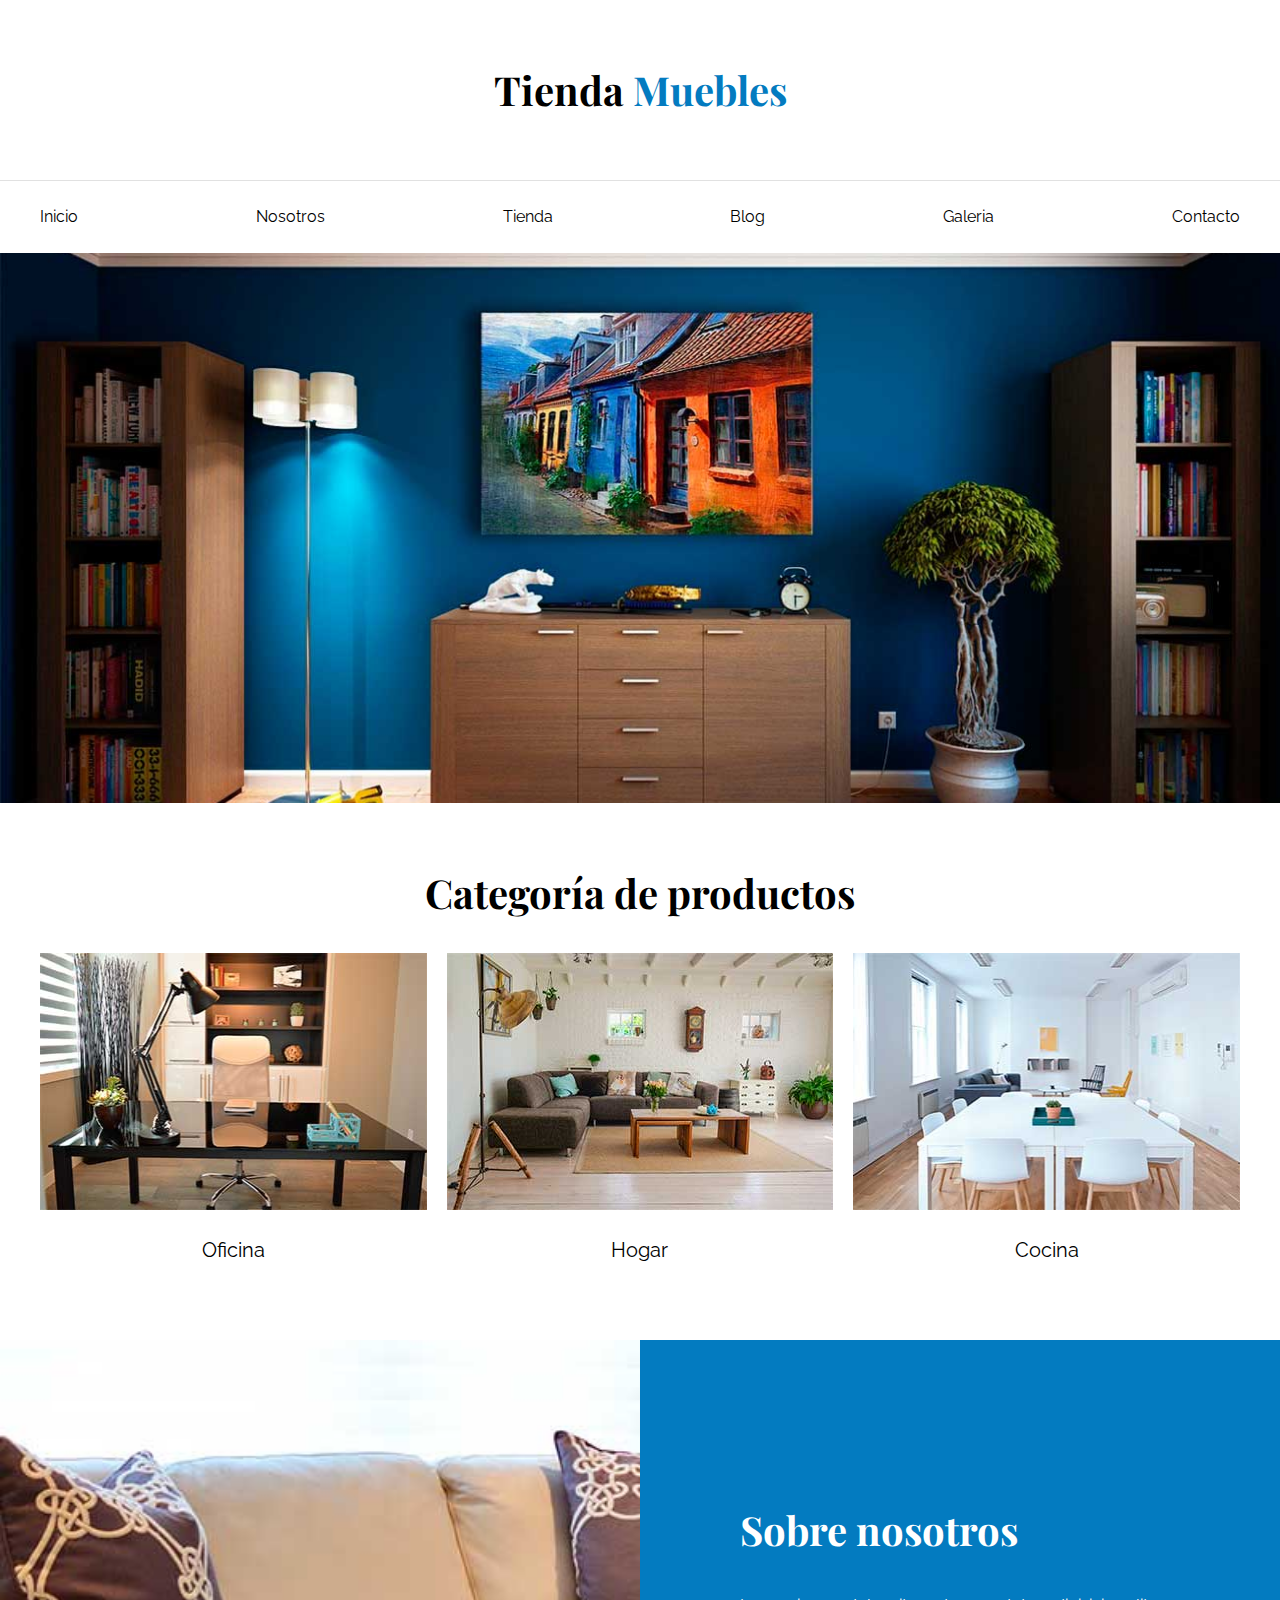
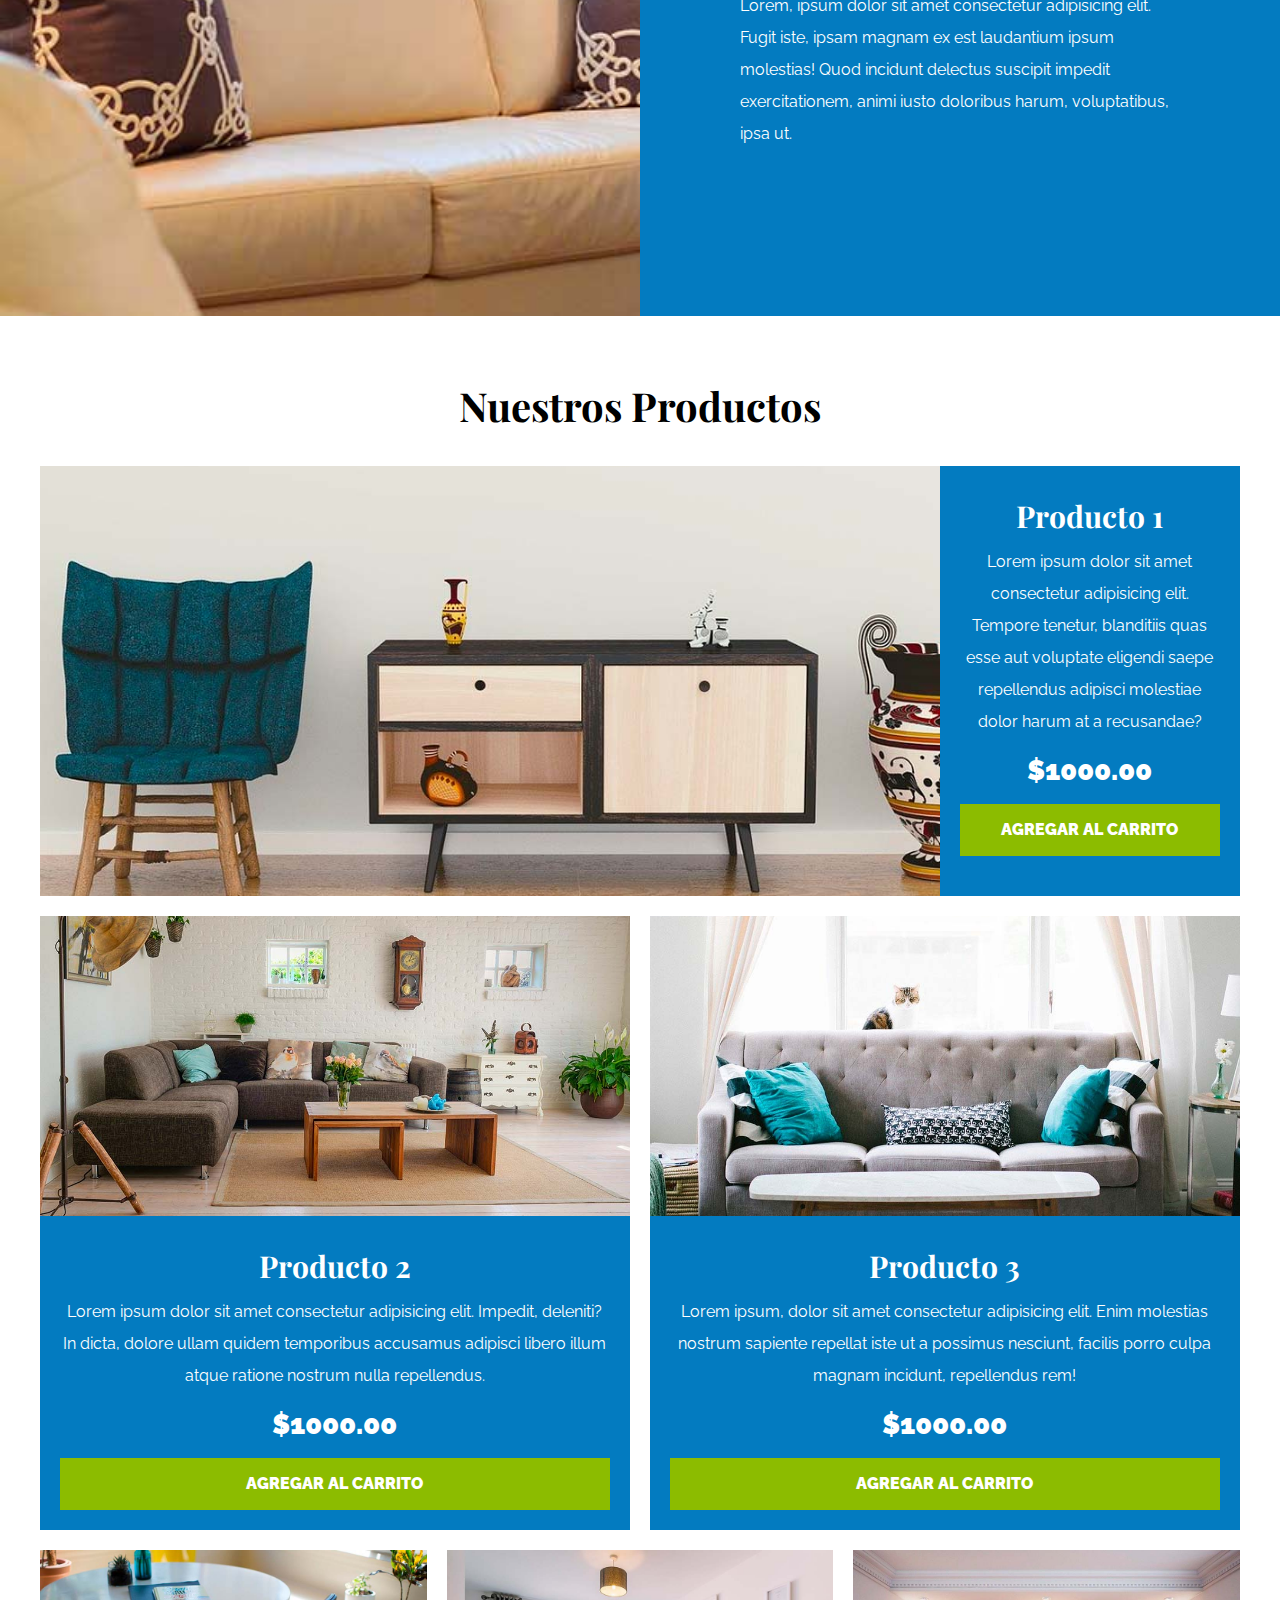
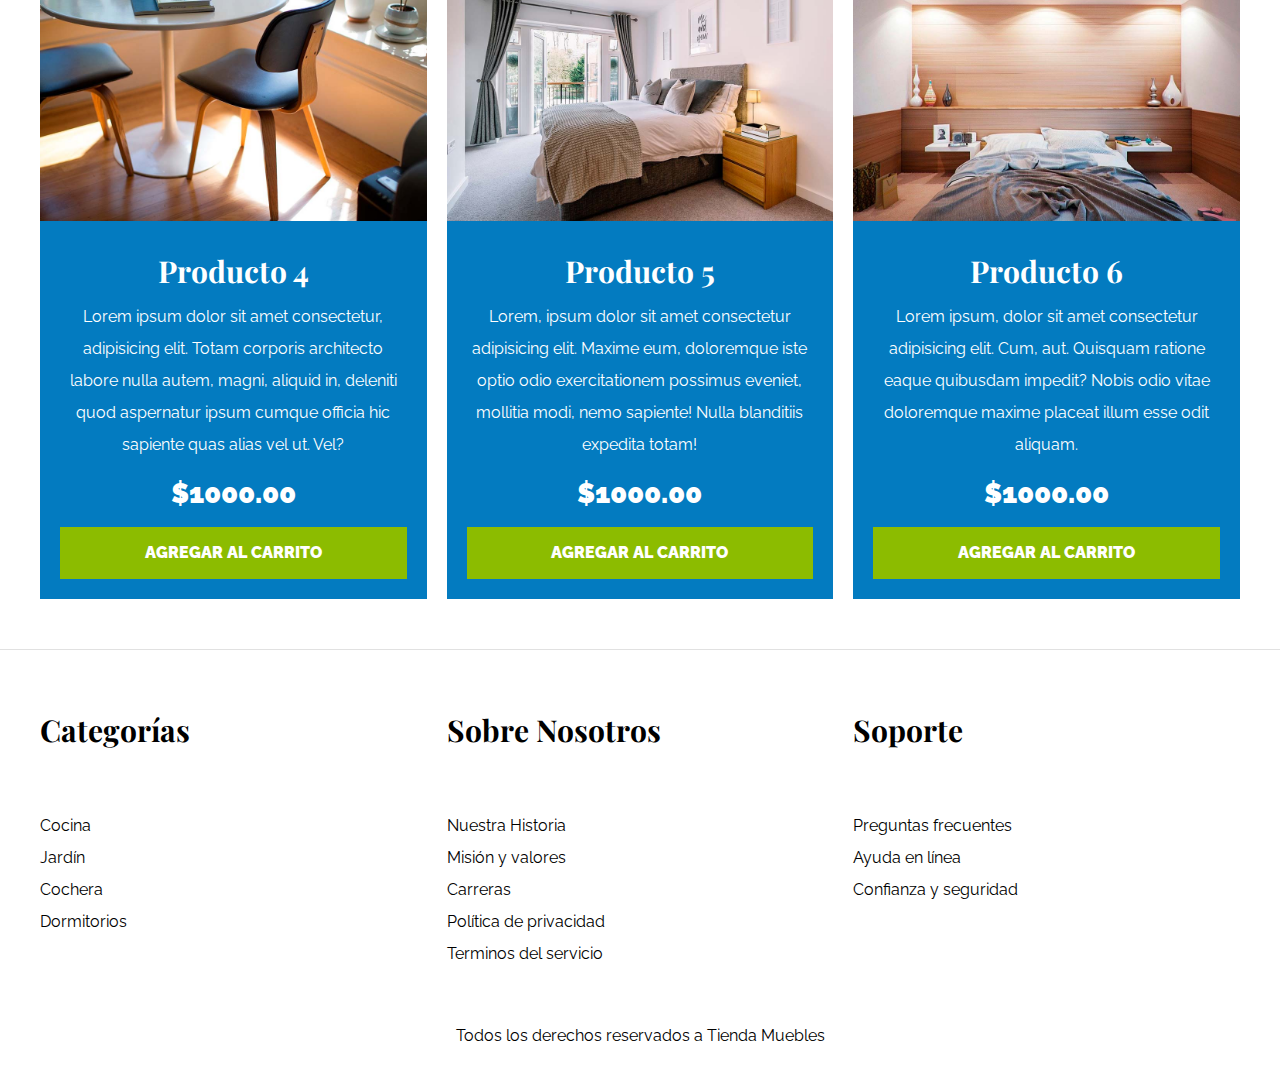
<file: index.html>
<!DOCTYPE html>
<html lang="es">
<head>
    <meta charset="UTF-8">
    <meta name="viewport" content="width=device-width, initial-scale=1.0">
    <title>Ecommerce - Home</title>
    <link rel="stylesheet" href="CSS/normalize.css">
    <link rel="stylesheet" href="CSS/style.css">
</head>

<header>
    <h1 class="nombre-sitio">Tienda <span>Muebles</span> </h1>
</header>

<div class="contenedor-navegacion">
    <nav class="nav-principal contenedor">
        <a href="index.html">Inicio</a>
        <a href="nosotros.html">Nosotros</a>
        <a href="tienda.html">Tienda</a>
        <a href="blog.html">Blog</a>
        <a href="galeria.html">Galeria</a>
        <a href="contacto.html">Contacto</a>
    </nav>
</div>

<div class="hero"></div>

<section class="contenedor categorias">
    <h2 class="text-center">Categoría de productos</h2>
    <div class="listado-categorias">
        <div class="categoria">
            <img src="Images/categoria1.jpg" alt="">
            <a href="#">Oficina</a>
        </div>

        <div class="categoria">
            <img src="Images/categoria2.jpg" alt="">
            <a href="#">Hogar</a>
        </div>

        <div class="categoria">
            <img src="Images/categoria3.jpg" alt="">
            <a href="#">Cocina</a>
        </div>
    </div>
</section>

<section class="sobre-nosotros">
    <div class="contenedor sobre-nosotros-grid">
        <div class="texto-nosotros">
            <h2>Sobre nosotros</h2>
            <p>Lorem, ipsum dolor sit amet consectetur adipisicing elit. Fugit iste, ipsam magnam ex est laudantium ipsum molestias! Quod incidunt delectus suscipit impedit exercitationem, animi iusto doloribus harum, voluptatibus, ipsa ut.</p>
        </div>
    </div>
</section>

<main class="contenido-principal contenedor">
    <h2 class="text-center">Nuestros Productos</h2>
    
    <div class="listado-productos">

        <div class="producto"> 
            <img src="Images/producto1.jpg" alt="">
            
            <div class="texto-producto">
                <h3>Producto 1</h3>
                <p>Lorem ipsum dolor sit amet consectetur adipisicing elit. Tempore tenetur, blanditiis quas esse aut voluptate eligendi saepe repellendus adipisci molestiae dolor harum at a recusandae?</p>
                <p class="precio">$1000.00</p>

                <a class="btn" href="#">Agregar al carrito</a>
            </div> <!-- Info producto -->
        </div> <!-- Producto -->

        <div class="producto"> 
            <img src="Images/producto2.jpg" alt="">
            
            <div class="texto-producto">
                <h3>Producto 2</h3>
                <p>Lorem ipsum dolor sit amet consectetur adipisicing elit. Impedit, deleniti? In dicta, dolore ullam quidem temporibus accusamus adipisci libero illum atque ratione nostrum nulla repellendus.</p>
                <p class="precio">$1000.00</p>

                <a class="btn" href="#">Agregar al carrito</a>
            </div> <!-- Info producto -->
        </div> <!-- Producto -->

        <div class="producto" > 
            <img src="Images/producto3.jpg" alt="">
            
            <div class="texto-producto">
                <h3>Producto 3</h3>
                <p>Lorem ipsum, dolor sit amet consectetur adipisicing elit. Enim molestias nostrum sapiente repellat iste ut a possimus nesciunt, facilis porro culpa magnam incidunt, repellendus rem!</p>
                <p class="precio">$1000.00</p>

                <a class="btn" href="#">Agregar al carrito</a>
            </div> <!-- Info producto -->
        </div> <!-- Producto -->

        <div class="producto" > 
            <img src="Images/producto4.jpg" alt="">
            
            <div class="texto-producto">
                <h3>Producto 4</h3>
                <p>Lorem ipsum dolor sit amet consectetur, adipisicing elit. Totam corporis architecto labore nulla autem, magni, aliquid in, deleniti quod aspernatur ipsum cumque officia hic sapiente quas alias vel ut. Vel?</p>
                <p class="precio">$1000.00</p>

                <a class="btn" href="#">Agregar al carrito</a>
            </div> <!-- Info producto -->
        </div> <!-- Producto -->

        <div class="producto"> 
            <img src="Images/producto5.jpg" alt="">
            
            <div class="texto-producto">
                <h3>Producto 5</h3>
                <p>Lorem, ipsum dolor sit amet consectetur adipisicing elit. Maxime eum, doloremque iste optio odio exercitationem possimus eveniet, mollitia modi, nemo sapiente! Nulla blanditiis expedita totam!</p>
                <p class="precio">$1000.00</p>

                <a class="btn" href="#">Agregar al carrito</a>
            </div> <!-- Info producto -->
        </div> <!-- Producto -->

        <div class="producto" > 
            <img src="Images/producto6.jpg" alt="">
            
            <div class="texto-producto">
                <h3>Producto 6</h3>
                <p>Lorem ipsum, dolor sit amet consectetur adipisicing elit. Cum, aut. Quisquam ratione eaque quibusdam impedit? Nobis odio vitae doloremque maxime placeat illum esse odit aliquam.</p>
                <p class="precio">$1000.00</p>

                <a class="btn" href="#">Agregar al carrito</a>
            </div> <!-- Info producto -->
        </div> <!-- Producto -->

    </div> <!-- FIN DE LISTADO DE PRODUCTOS -->
</main>



<footer class="site-footer">

<div class="grid-footer contenedor">

    <div>
        <h3>Categorías</h3>
        <nav class="footer-menu">
            <a href="#">Cocina</a>
            <a href="#">Jardín</a>
            <a href="#">Cochera</a>
            <a href="#">Dormitorios</a>
        </nav>
    </div>

    <div>
        <h3>Sobre Nosotros</h3>
        <nav class="footer-menu ">
            <a href="">Nuestra Historia</a>
            <a href="">Misión y valores</a>
            <a href="">Carreras</a>
            <a href="">Política de privacidad</a>
            <a href="">Terminos del servicio</a>
        </nav>
    </div>

    <div>
        <h3>Soporte</h3>
        <nav class="footer-menu ">
            <a href="">Preguntas frecuentes</a>
            <a href="">Ayuda en línea</a>
            <a href="">Confianza y seguridad</a>
        </nav>
    </div>
</div>

    <p class="copyryght">Todos los derechos reservados a Tienda Muebles</p>
</footer>

<body>
    
</body>
</html>
</file>
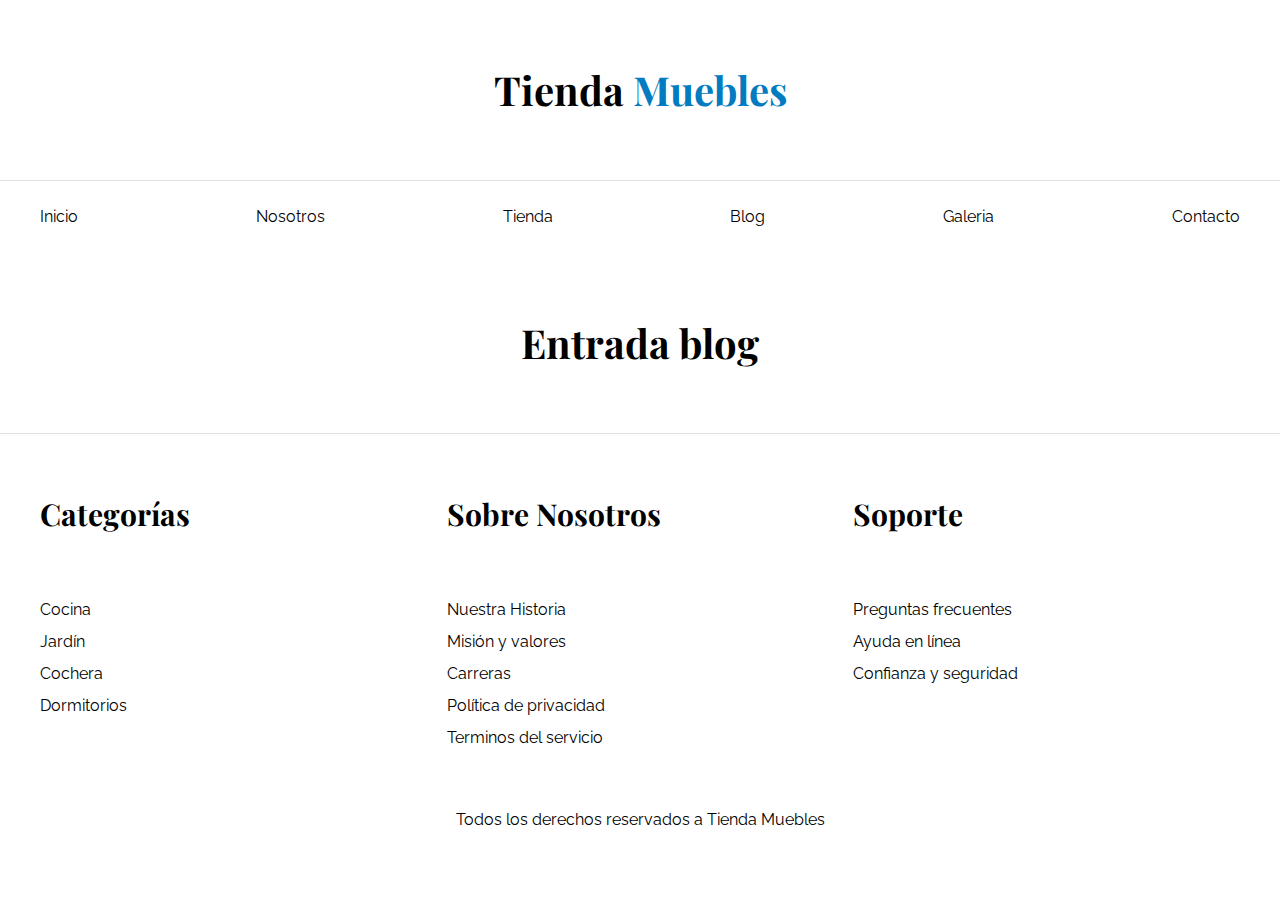
<file: base.html>
<!DOCTYPE html>
<html lang="es">
<head>
    <meta charset="UTF-8">
    <meta name="viewport" content="width=device-width, initial-scale=1.0">
    <title>Ecommerce - Entrada Blog</title>
   <link rel="stylesheet" href="CSS/normalize.css">
    <link rel="stylesheet" href="CSS/style.css">
</head>

<header>
    <h1 class="nombre-sitio">Tienda <span>Muebles</span> </h1>
</header>

<div class="contenedor-navegacion">
    <nav class="nav-principal contenedor">
        <a href="index.html">Inicio</a>
        <a href="nosotros.html">Nosotros</a>
        <a href="tienda.html">Tienda</a>
        <a href="blog.html">Blog</a>
        <a href="galeria.html">Galeria</a>
        <a href="contacto.html">Contacto</a>
    </nav>
</div>



<main class="contenido-principal">

    <h2 class="text-center">Entrada blog</h2>

    <article>

    </article>
    
</main>



<footer class="site-footer">

<div class="grid-footer contenedor">

    <div>
        <h3>Categorías</h3>
        <nav class="footer-menu">
            <a href="#">Cocina</a>
            <a href="#">Jardín</a>
            <a href="#">Cochera</a>
            <a href="#">Dormitorios</a>
        </nav>
    </div>

    <div>
        <h3>Sobre Nosotros</h3>
        <nav class="footer-menu ">
            <a href="">Nuestra Historia</a>
            <a href="">Misión y valores</a>
            <a href="">Carreras</a>
            <a href="">Política de privacidad</a>
            <a href="">Terminos del servicio</a>
        </nav>
    </div>

    <div>
        <h3>Soporte</h3>
        <nav class="footer-menu ">
            <a href="">Preguntas frecuentes</a>
            <a href="">Ayuda en línea</a>
            <a href="">Confianza y seguridad</a>
        </nav>
    </div>
</div>

    <p class="copyryght">Todos los derechos reservados a Tienda Muebles</p>
</footer>

<body>
    
</body>
</html>
</file>
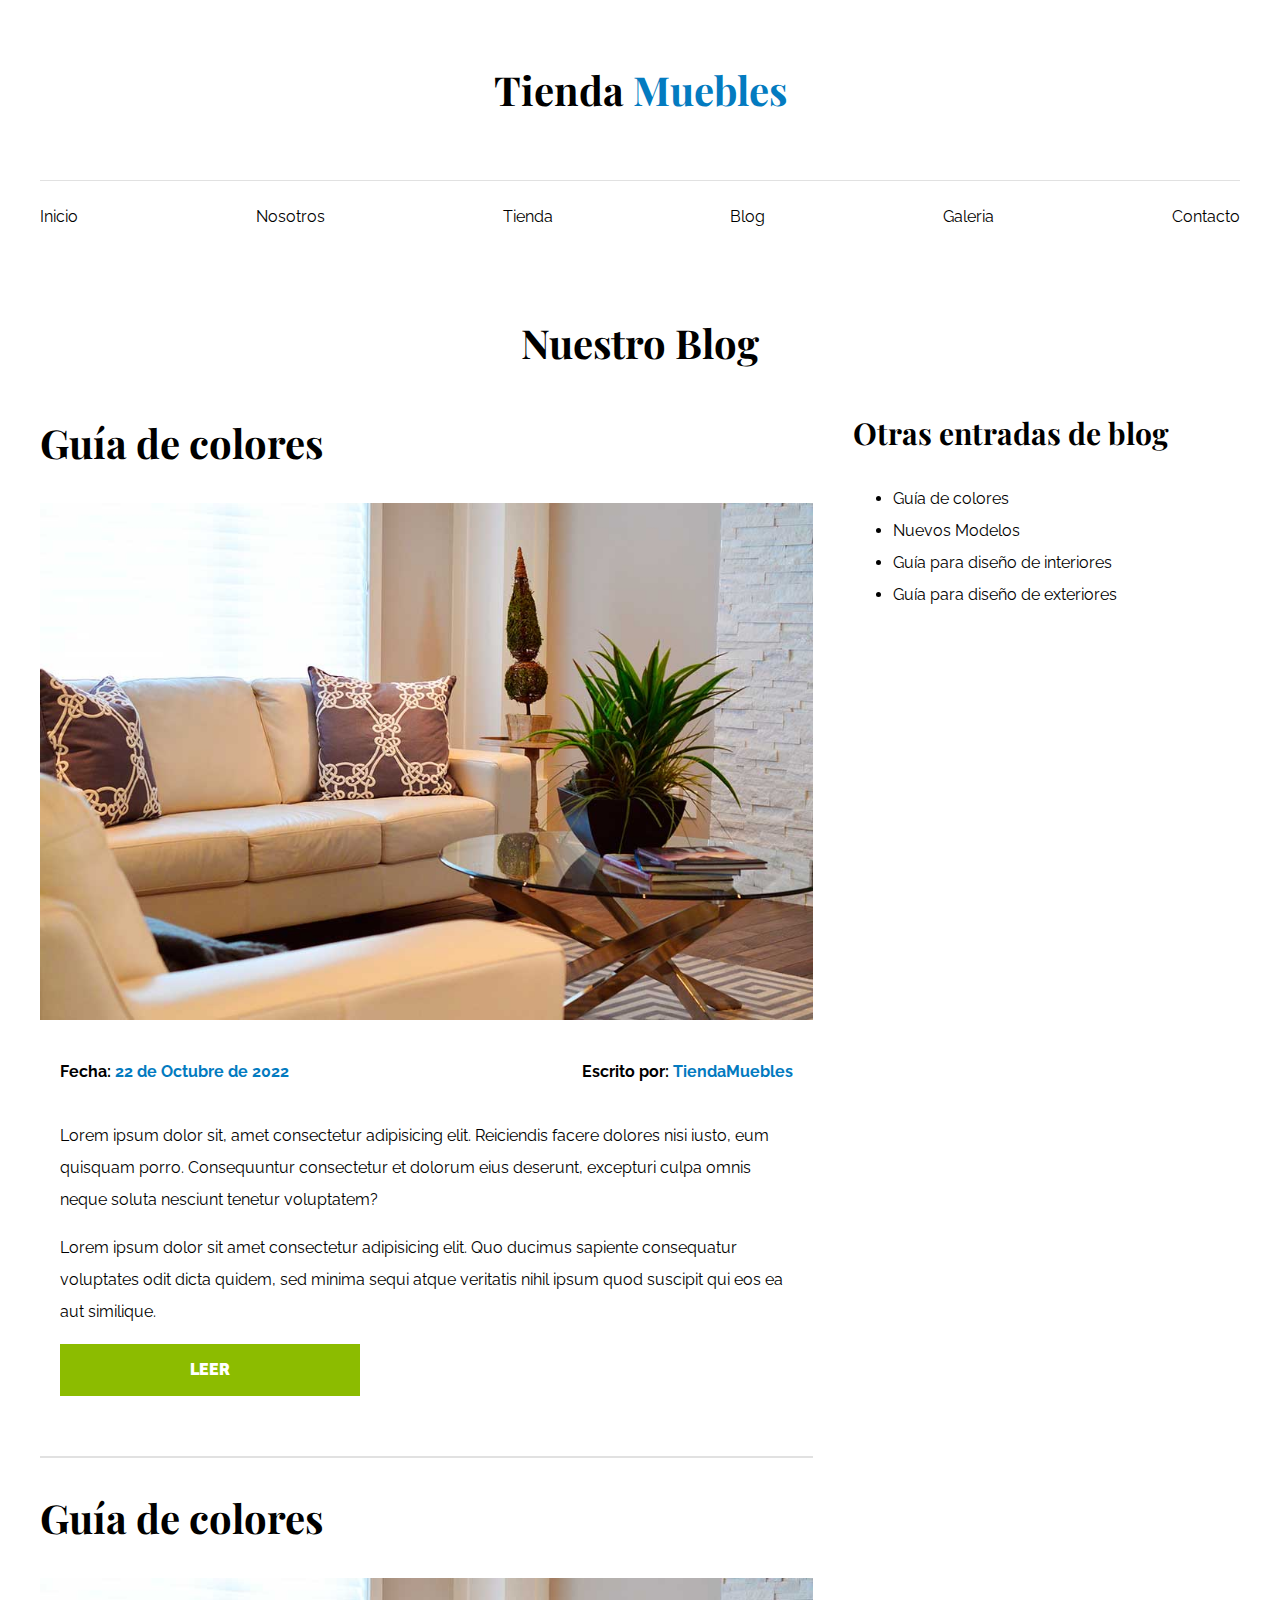
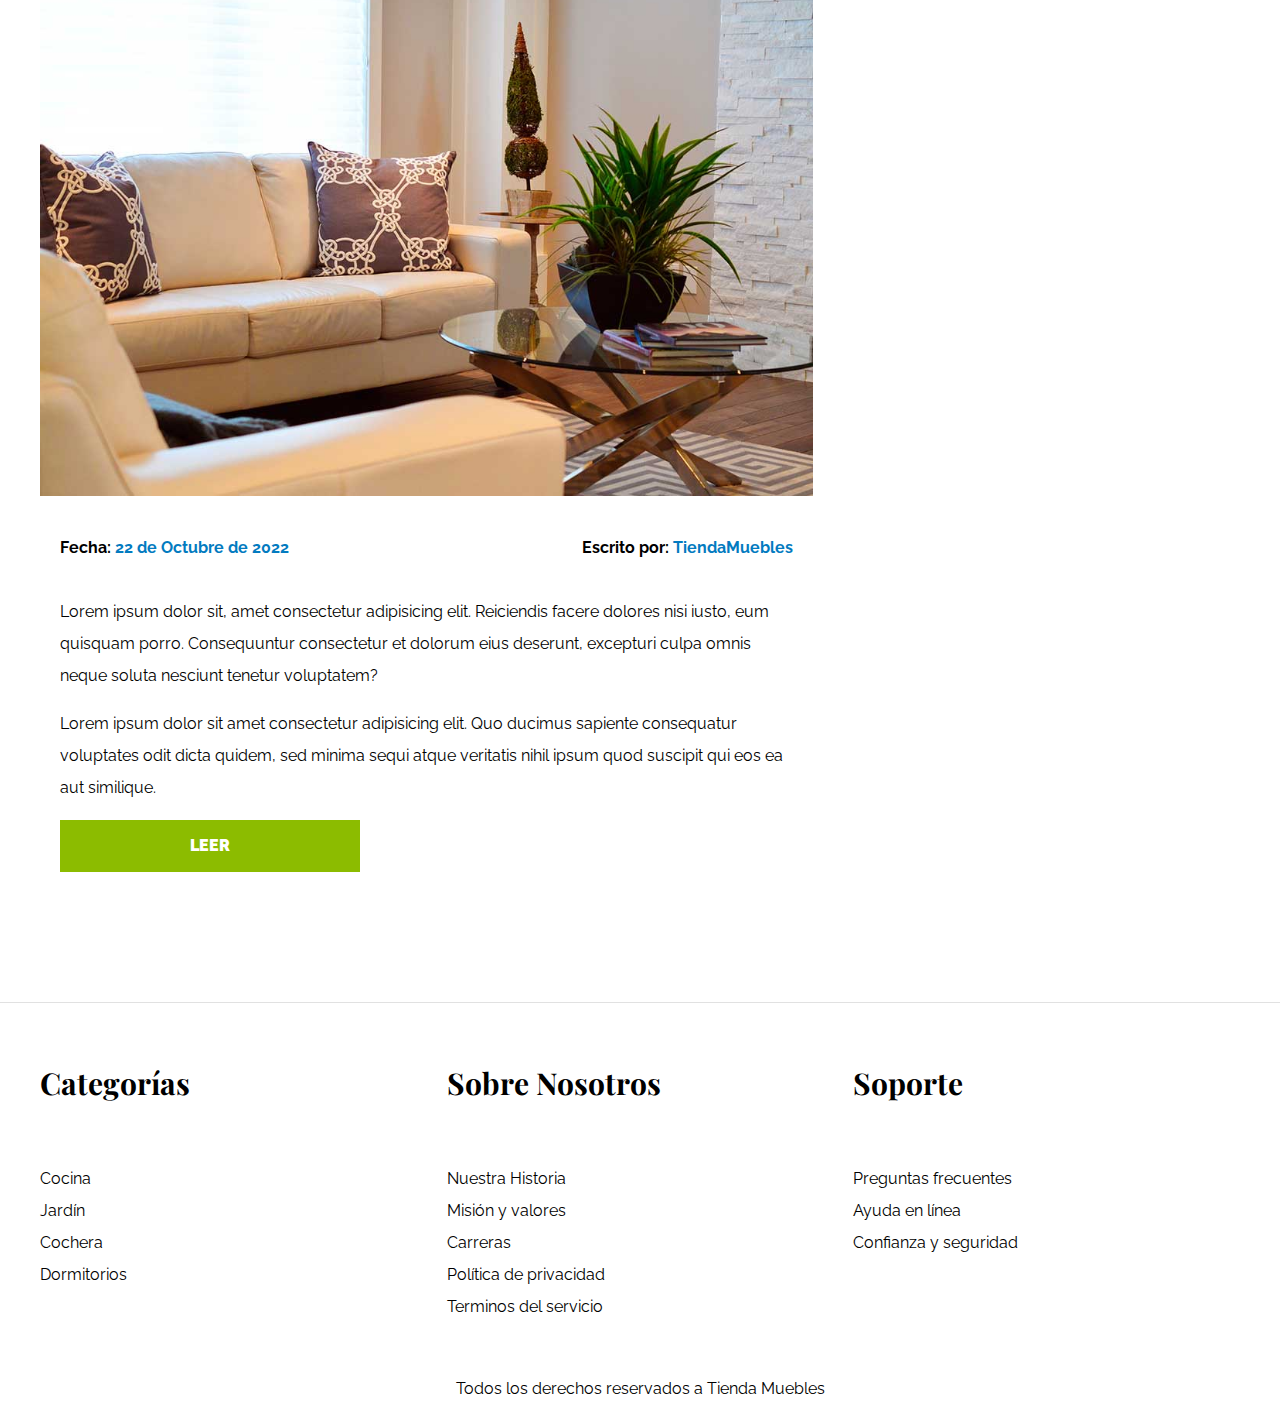
<file: blog.html>
<!DOCTYPE html>
<html lang="es">
<head>
    <meta charset="UTF-8">
    <meta name="viewport" content="width=device-width, initial-scale=1.0">
    <title>Ecommerce - Blog</title>
   <link rel="stylesheet" href="CSS/normalize.css">
    <link rel="stylesheet" href="CSS/style.css">
</head>

<header>
    <h1 class="nombre-sitio">Tienda <span>Muebles</span> </h1>
</header>

<div class="contenedor-navegacion contenedor">
    <nav class="nav-principal">
        <a href="index.html">Inicio</a>
        <a href="nosotros.html">Nosotros</a>
        <a href="tienda.html">Tienda</a>
        <a href="blog.html">Blog</a>
        <a href="galeria.html">Galeria</a>
        <a href="galeria.html">Contacto</a>
    </nav>
</div>



<main class="contenido-principal contenedor">

    <h2 class="text-center">Nuestro Blog</h2>

    <section class="contenedor-blog">         

        <div class="blog">
            <article class="entrada">
                <h2>Guía de colores</h2>

                <div class="imagen">
                    <img src="Images/nosotros.jpg" alt=""> 
                </div>


                <div class="contenido-blog">
                    <div class="entrada-meta">
                        <p>Fecha: <span>22 de Octubre de 2022</span></p>
                        <p>Escrito por: <span>TiendaMuebles</span></p>
                    </div>

                    <div class="entrada-blog">
                        <p>Lorem ipsum dolor sit, amet consectetur adipisicing elit. Reiciendis facere dolores nisi iusto, eum quisquam porro. Consequuntur consectetur et dolorum eius deserunt, excepturi culpa omnis neque soluta nesciunt tenetur voluptatem?</p>
                        <p>Lorem ipsum dolor sit amet consectetur adipisicing elit. Quo ducimus sapiente consequatur voluptates odit dicta quidem, sed minima sequi atque veritatis nihil ipsum quod suscipit qui eos ea aut similique.</p>
                    </div>

                    <a href="entrada.html" class="btn max-width-30 ">Leer</a>

                </div>

            </article>

            <article class="entrada">
                <h2>Guía de colores</h2>

                <div class="imagen">
                    <img src="Images/nosotros.jpg" alt=""> 
                </div>

                <div class="contenido-blog">
                    <div class="entrada-meta">
                        <p>Fecha: <span>22 de Octubre de 2022</span></p>
                        <p>Escrito por: <span>TiendaMuebles</span></p>
                    </div>

                    <div class="entrada-blog">
                        <p>Lorem ipsum dolor sit, amet consectetur adipisicing elit. Reiciendis facere dolores nisi iusto, eum quisquam porro. Consequuntur consectetur et dolorum eius deserunt, excepturi culpa omnis neque soluta nesciunt tenetur voluptatem?</p>
                        <p>Lorem ipsum dolor sit amet consectetur adipisicing elit. Quo ducimus sapiente consequatur voluptates odit dicta quidem, sed minima sequi atque veritatis nihil ipsum quod suscipit qui eos ea aut similique.</p>
                    </div>

                    <a href="entrada.html" class="btn max-width-30">Leer</a>

                </div>
                

            </article>
        </div>

        <aside>
            <h3>Otras entradas de blog</h3>
            <ul>
                <li>
                    <a href="entrada.html">Guía de colores</a>
                </li>
                <li>
                    <a href="entrada.html">Nuevos Modelos</a>
                </li>
                <li>
                    <a href="entrada.html">Guía para diseño de interiores</a>
                </li>
                <li>
                    <a href="entrada.html">Guía para diseño de exteriores</a>
                </li>
            </ul>
        </aside>

    </section>
    
</main>



<footer class="site-footer">

<div class="grid-footer contenedor">

    <div>
        <h3>Categorías</h3>
        <nav class="footer-menu">
            <a href="#">Cocina</a>
            <a href="#">Jardín</a>
            <a href="#">Cochera</a>
            <a href="#">Dormitorios</a>
        </nav>
    </div>

    <div>
        <h3>Sobre Nosotros</h3>
        <nav class="footer-menu ">
            <a href="">Nuestra Historia</a>
            <a href="">Misión y valores</a>
            <a href="">Carreras</a>
            <a href="">Política de privacidad</a>
            <a href="">Terminos del servicio</a>
        </nav>
    </div>

    <div>
        <h3>Soporte</h3>
        <nav class="footer-menu ">
            <a href="">Preguntas frecuentes</a>
            <a href="">Ayuda en línea</a>
            <a href="">Confianza y seguridad</a>
        </nav>
    </div>
</div>

    <p class="copyryght">Todos los derechos reservados a Tienda Muebles</p>
</footer>

<body>
    
</body>
</html>
</file>
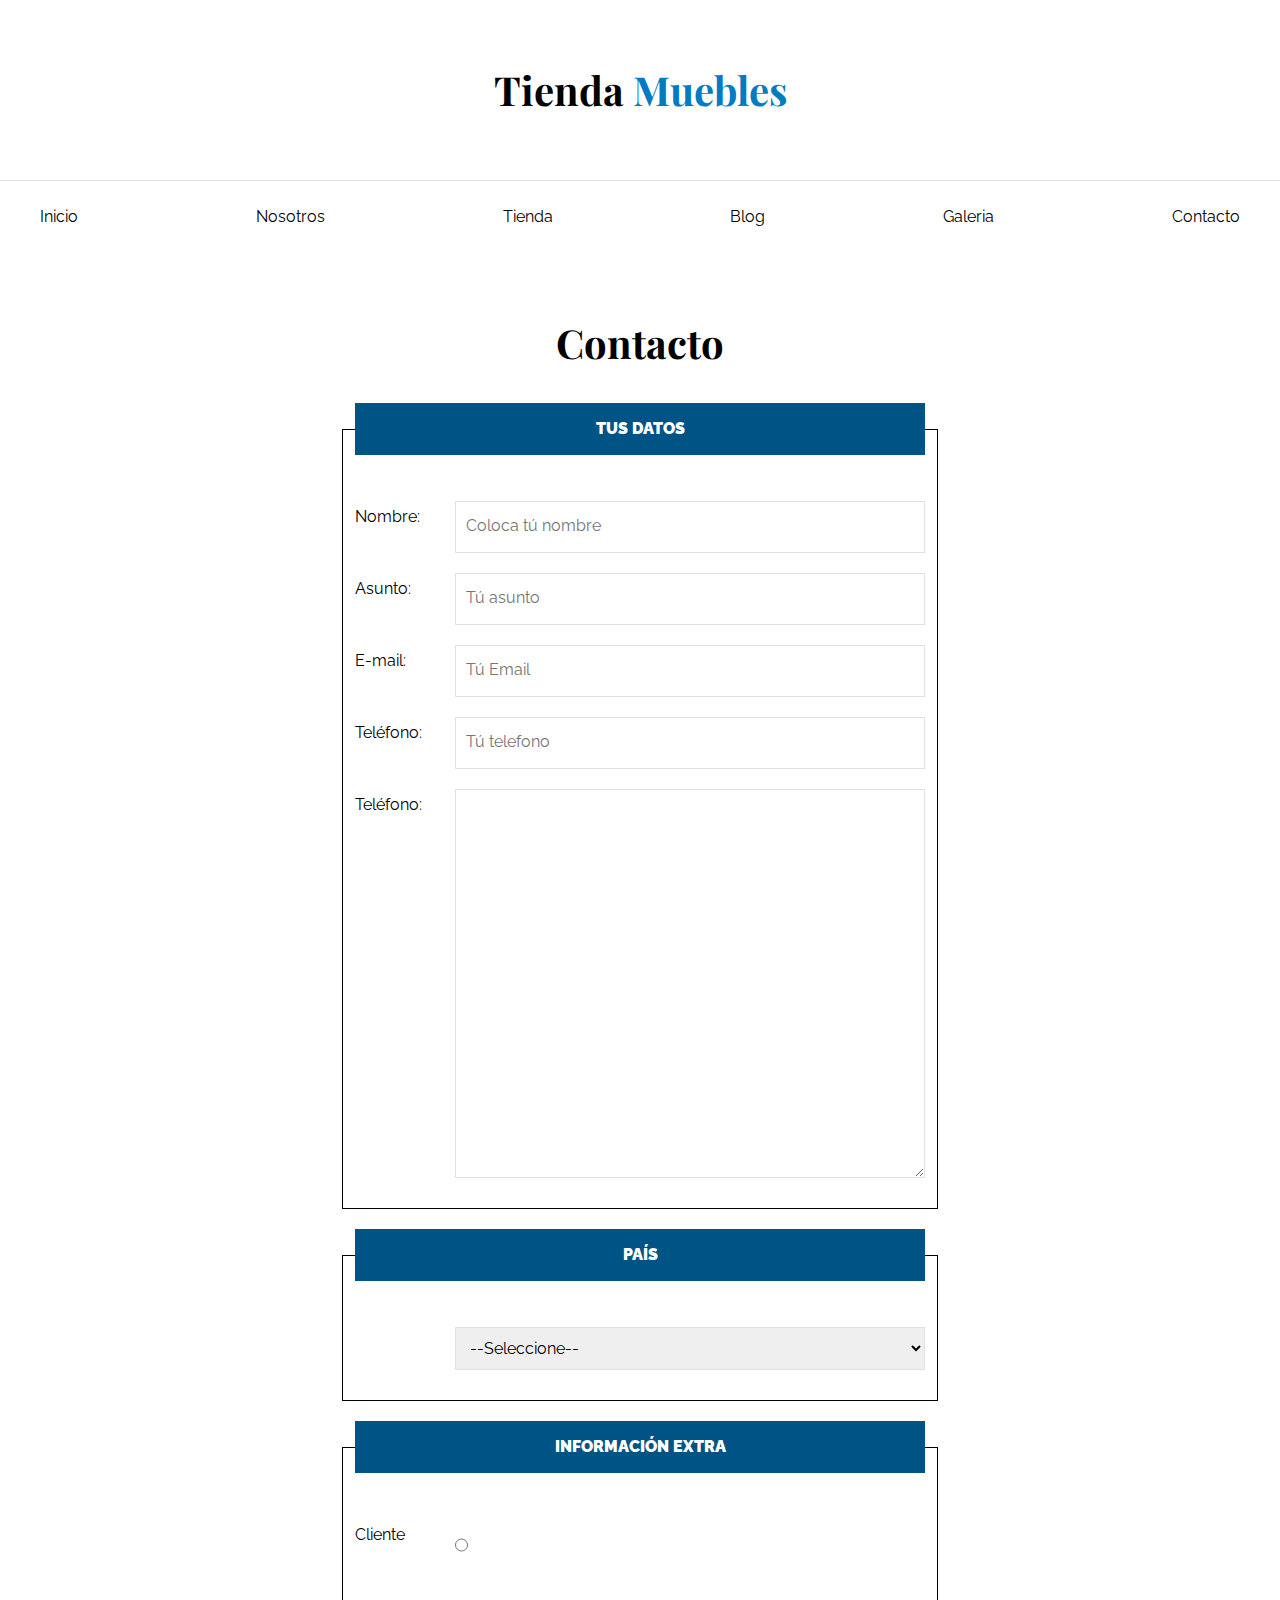
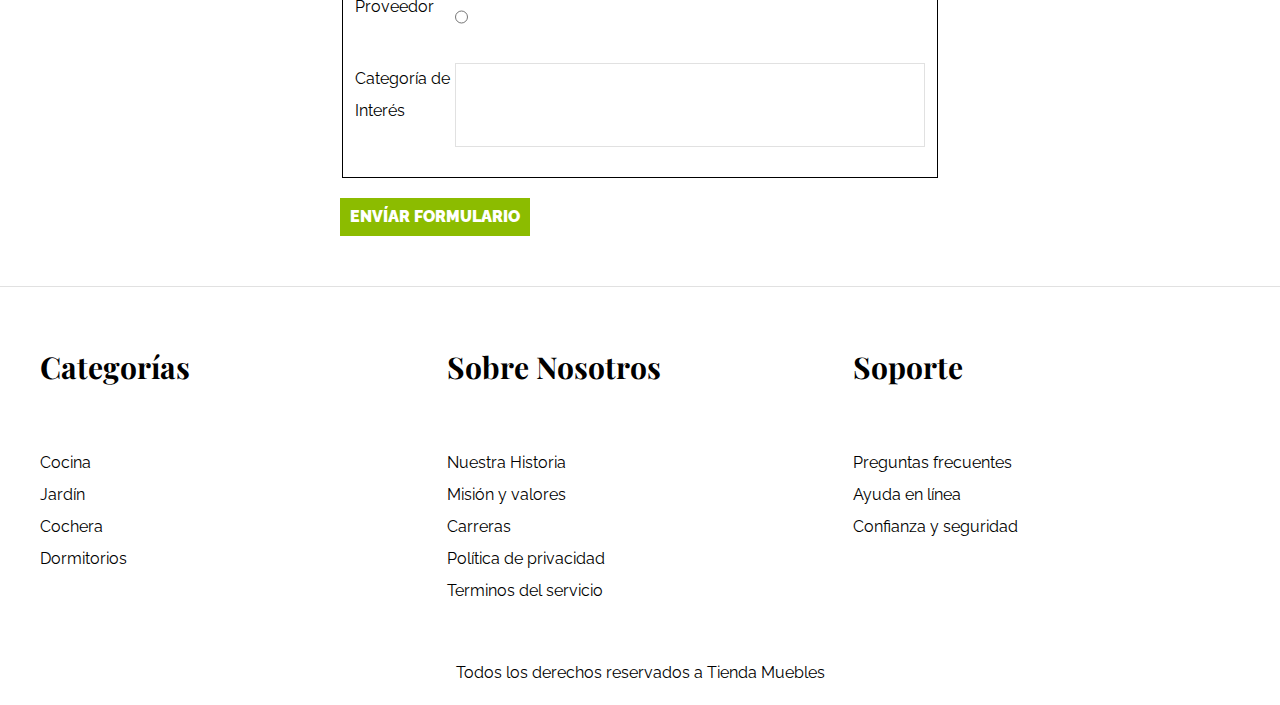
<file: contacto.html>
<!DOCTYPE html>
<html lang="es">
<head>
    <meta charset="UTF-8">
    <meta name="viewport" content="width=device-width, initial-scale=1.0">
    <title>Ecommerce - Contacto</title>
   <link rel="stylesheet" href="CSS/normalize.css">
    <link rel="stylesheet" href="CSS/style.css">
</head>

<header>
    <h1 class="nombre-sitio">Tienda <span>Muebles</span> </h1>
</header>

<div class="contenedor-navegacion">
    <nav class="nav-principal contenedor">
        <a href="index.html">Inicio</a>
        <a href="nosotros.html">Nosotros</a>
        <a href="tienda.html">Tienda</a>
        <a href="blog.html">Blog</a>
        <a href="galeria.html">Galeria</a>
        <a href="contacto.html">Contacto</a>
    </nav>
</div>



<main class="contenido-principal contenedor">

    <h2 class="text-center">Contacto</h2>

    <form class="formulario">

        <fieldset>
            <legend>Tus datos</legend>

            <div class="campo">
                <label for="nombre">Nombre: </label>
                <input id="nombre" type="text" placeholder="Coloca tú nombre" required>
            </div>

            <div class="campo">
                <label for="asunto">Asunto: </label>
                <input id="asunto" type="text" placeholder="Tú asunto" required>
            </div>

            <div class="campo">
                <label for="email">E-mail:</label>
                <input id="email" type="email" placeholder="Tú Email">
            </div>

            <div class="campo">
                <label for="tel">Teléfono: </label>
                <input id="tel" type="tel" placeholder="Tú telefono">
            </div>

            <div class="campo">
                <label for="tel">Teléfono: </label>
                <textarea cols="10" rows="20"></textarea>
            </div>

        </fieldset>

        <fieldset>
            <legend>País</legend>
            <div class="campo">
                <label for="país"></label>
                <select id="país">
                    <option value="">--Seleccione--</option>
                    <option value="PR">Perú</option>
                    <option value="MX">México</option>
                    <option value="CO">Colombia</option>
                    <option value="AR">Argentina</option>
                    <option value=ES"">España</option>
                    <option value="CL">Chile</option>
                </select>
            </div>
        </fieldset>

        <fieldset>
            <legend>Información extra</legend>

            <div class="campo">
                <label for="cliente">Cliente</label>
                <input id="cliente" type="radio" name="tipo" value="cliente">
            </div>

                <!-- El atributo Value sirve para enviar la info al servidor a un lenguaje como PHP -->

            <div class="campo">
                <label for="proveedor">Proveedor</label>
                <input id="proveedor" type="radio" name="tipo" value="proveedor">
            </div>

            <div class="campo">
                <label for="categoria">Categoría de Interés</label>
                <input list="categorias" name="categorías">
                <datalist id="categorias">
                    <option value="Cocina"></option>
                    <option value="Exterior"></option>
                    <option value="Recamaras"></option>
                    <option value="Oficina"></option>
                    <option value="Televisión"></option>
                </datalist>

            </div>

        </fieldset>
        <input class="btn" type="submit" value="Envíar formulario">

    </form>
    
</main>



<footer class="site-footer">

<div class="grid-footer contenedor">

    <div>
        <h3>Categorías</h3>
        <nav class="footer-menu">
            <a href="#">Cocina</a>
            <a href="#">Jardín</a>
            <a href="#">Cochera</a>
            <a href="#">Dormitorios</a>
        </nav>
    </div>

    <div>
        <h3>Sobre Nosotros</h3>
        <nav class="footer-menu ">
            <a href="">Nuestra Historia</a>
            <a href="">Misión y valores</a>
            <a href="">Carreras</a>
            <a href="">Política de privacidad</a>
            <a href="">Terminos del servicio</a>
        </nav>
    </div>

    <div>
        <h3>Soporte</h3>
        <nav class="footer-menu ">
            <a href="">Preguntas frecuentes</a>
            <a href="">Ayuda en línea</a>
            <a href="">Confianza y seguridad</a>
        </nav>
    </div>
</div>

    <p class="copyryght">Todos los derechos reservados a Tienda Muebles</p>
</footer>

<body>
    
</body>
</html>
</file>
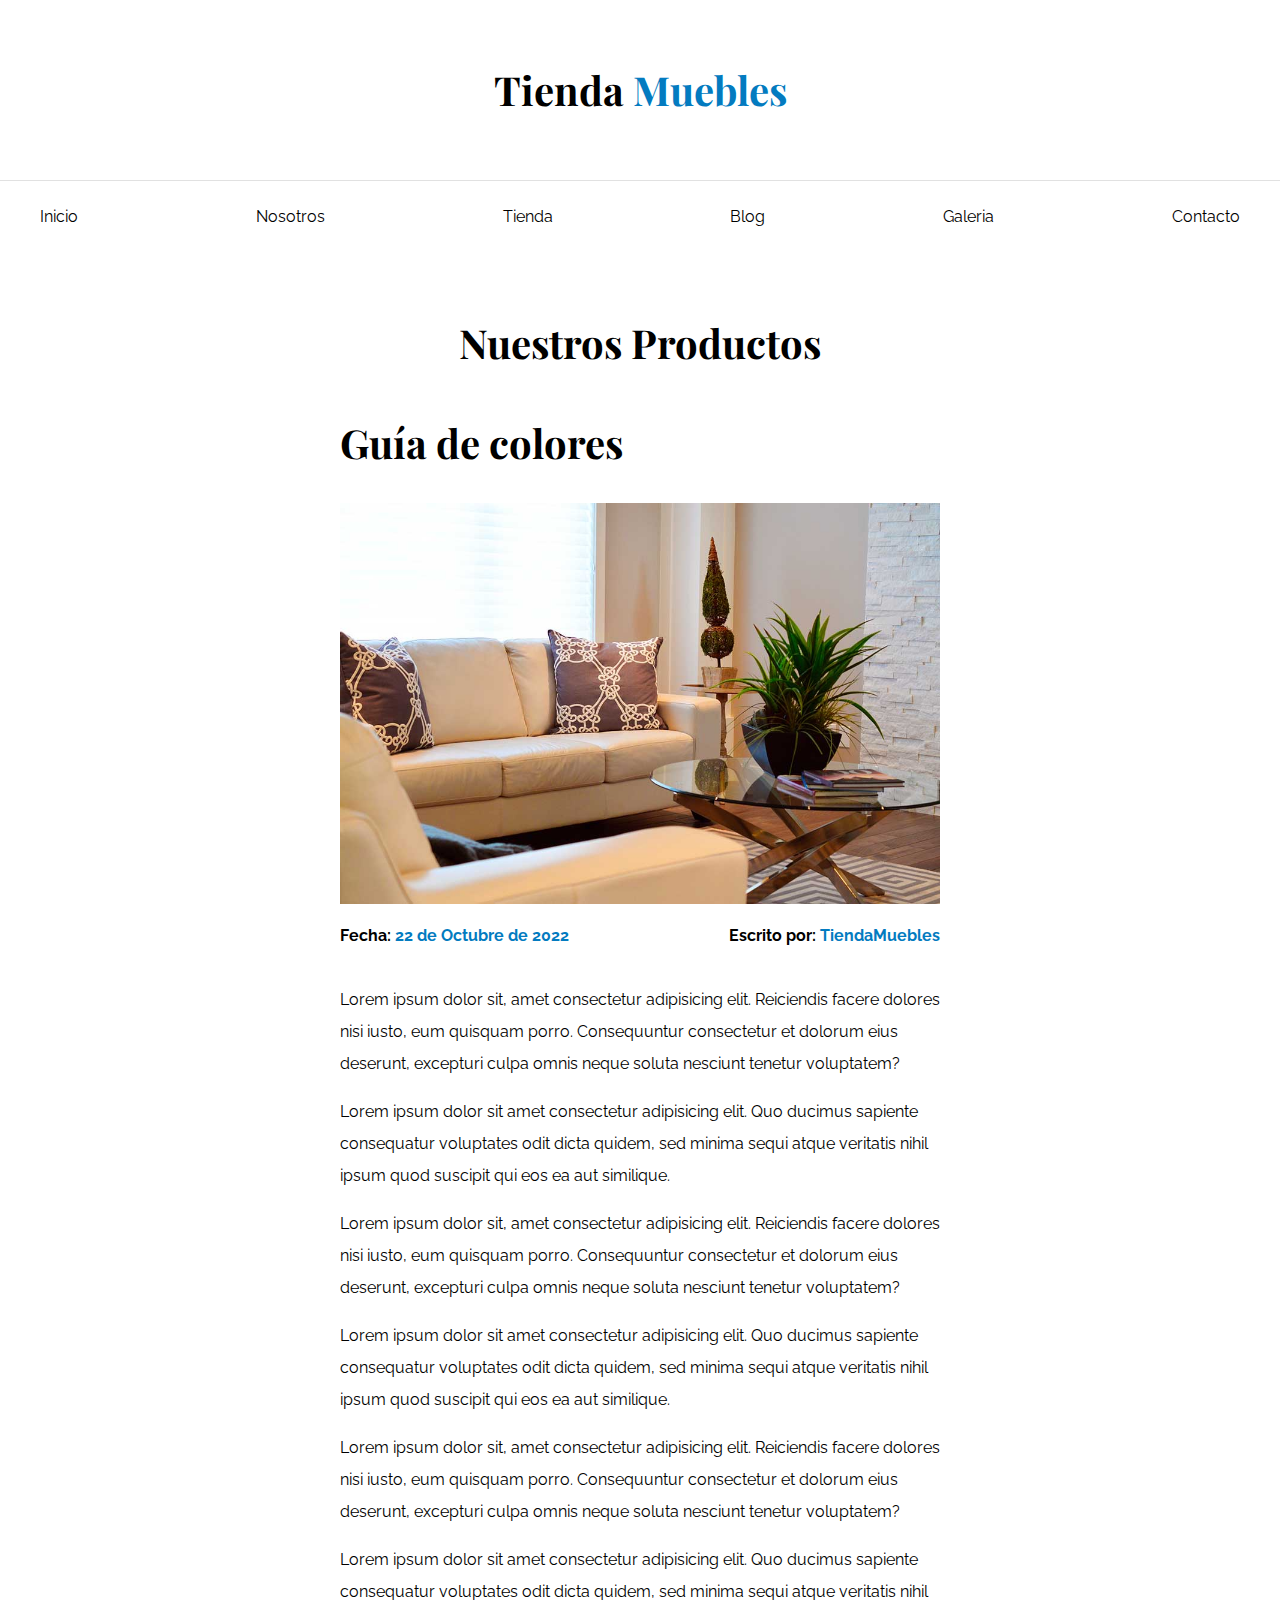
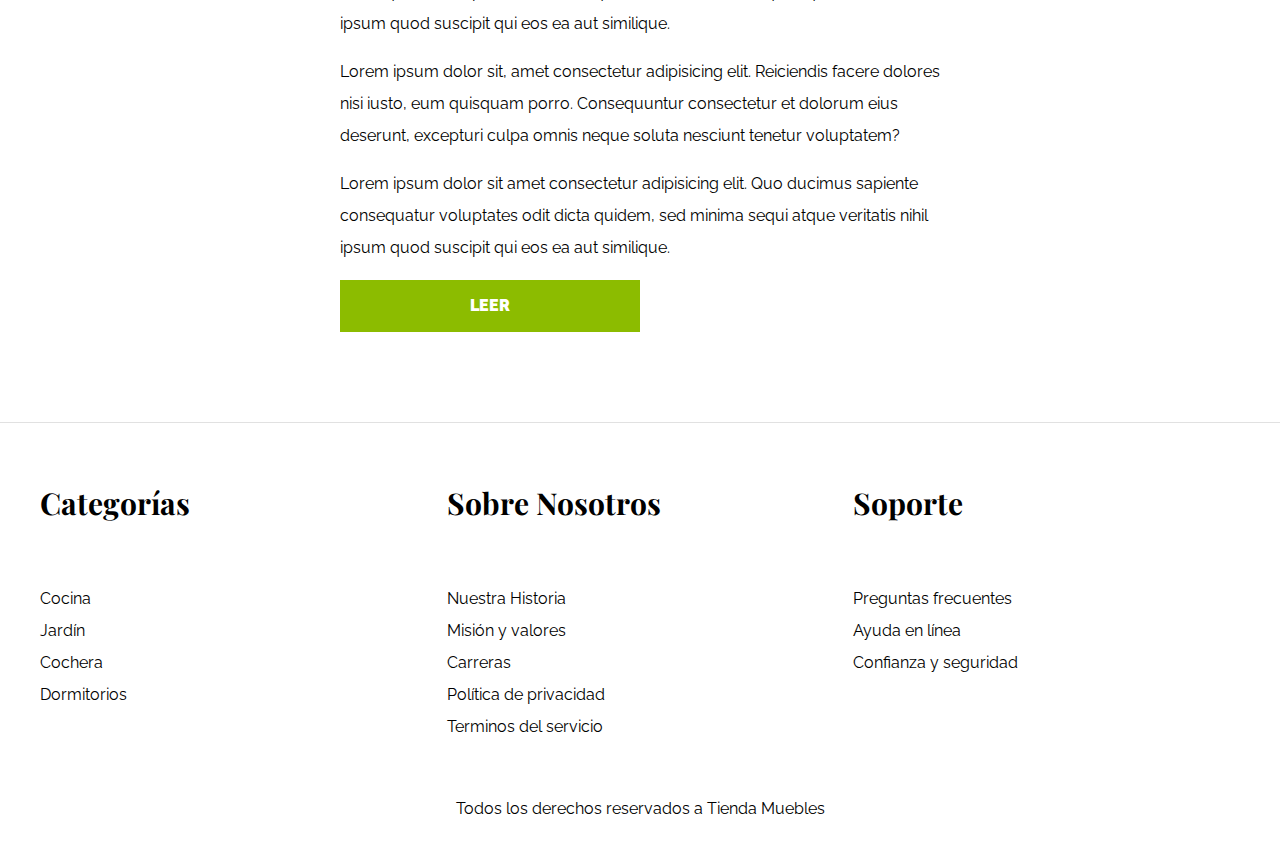
<file: entrada.html>
<!DOCTYPE html>
<html lang="es">
<head>
    <meta charset="UTF-8">
    <meta name="viewport" content="width=device-width, initial-scale=1.0">
    <title>Ecommerce - Home</title>
    <link rel="stylesheet" href="CSS/normalize.css">
    <link rel="stylesheet" href="CSS/style.css">
</head>

<header>
    <h1 class="nombre-sitio">Tienda <span>Muebles</span> </h1>
</header>

<div class="contenedor-navegacion">
    <nav class="nav-principal contenedor">
        <a href="index.html">Inicio</a>
        <a href="nosotros.html">Nosotros</a>
        <a href="tienda.html">Tienda</a>
        <a href="blog.html">Blog</a>
        <a href="galeria.html">Galeria</a>
        <a href="contacto.html">Contacto</a>
    </nav>
</div>



<main class="contenido-principal">

    <h2 class="text-center">Nuestros Productos</h2>
    
    <article class="entrada contenido-entrada-blog">
        <h2>Guía de colores</h2>

        <div class="imagen">
            <img src="Images/nosotros.jpg" alt=""> 
        </div>

        <div class="entrada-meta">
            <p>Fecha: <span>22 de Octubre de 2022</span></p>
            <p>Escrito por: <span>TiendaMuebles</span></p>
        </div>

        <div class="entrada-blog">
            <p>Lorem ipsum dolor sit, amet consectetur adipisicing elit. Reiciendis facere dolores nisi iusto, eum quisquam porro. Consequuntur consectetur et dolorum eius deserunt, excepturi culpa omnis neque soluta nesciunt tenetur voluptatem?</p>
            <p>Lorem ipsum dolor sit amet consectetur adipisicing elit. Quo ducimus sapiente consequatur voluptates odit dicta quidem, sed minima sequi atque veritatis nihil ipsum quod suscipit qui eos ea aut similique.</p>

            <p>Lorem ipsum dolor sit, amet consectetur adipisicing elit. Reiciendis facere dolores nisi iusto, eum quisquam porro. Consequuntur consectetur et dolorum eius deserunt, excepturi culpa omnis neque soluta nesciunt tenetur voluptatem?</p>
            <p>Lorem ipsum dolor sit amet consectetur adipisicing elit. Quo ducimus sapiente consequatur voluptates odit dicta quidem, sed minima sequi atque veritatis nihil ipsum quod suscipit qui eos ea aut similique.</p>

            <p>Lorem ipsum dolor sit, amet consectetur adipisicing elit. Reiciendis facere dolores nisi iusto, eum quisquam porro. Consequuntur consectetur et dolorum eius deserunt, excepturi culpa omnis neque soluta nesciunt tenetur voluptatem?</p>
            <p>Lorem ipsum dolor sit amet consectetur adipisicing elit. Quo ducimus sapiente consequatur voluptates odit dicta quidem, sed minima sequi atque veritatis nihil ipsum quod suscipit qui eos ea aut similique.</p>

            <p>Lorem ipsum dolor sit, amet consectetur adipisicing elit. Reiciendis facere dolores nisi iusto, eum quisquam porro. Consequuntur consectetur et dolorum eius deserunt, excepturi culpa omnis neque soluta nesciunt tenetur voluptatem?</p>
            <p>Lorem ipsum dolor sit amet consectetur adipisicing elit. Quo ducimus sapiente consequatur voluptates odit dicta quidem, sed minima sequi atque veritatis nihil ipsum quod suscipit qui eos ea aut similique.</p>
        </div>
        
        <a href="entrada.html" class="btn
        max-width-30">Leer</a>

    </article>

</main>



<footer class="site-footer">

<div class="grid-footer contenedor">

    <div>
        <h3>Categorías</h3>
        <nav class="footer-menu">
            <a href="#">Cocina</a>
            <a href="#">Jardín</a>
            <a href="#">Cochera</a>
            <a href="#">Dormitorios</a>
        </nav>
    </div>

    <div>
        <h3>Sobre Nosotros</h3>
        <nav class="footer-menu ">
            <a href="">Nuestra Historia</a>
            <a href="">Misión y valores</a>
            <a href="">Carreras</a>
            <a href="">Política de privacidad</a>
            <a href="">Terminos del servicio</a>
        </nav>
    </div>

    <div>
        <h3>Soporte</h3>
        <nav class="footer-menu ">
            <a href="">Preguntas frecuentes</a>
            <a href="">Ayuda en línea</a>
            <a href="">Confianza y seguridad</a>
        </nav>
    </div>
</div>

    <p class="copyryght">Todos los derechos reservados a Tienda Muebles</p>
</footer>

<body>
    
</body>
</html>
</file>
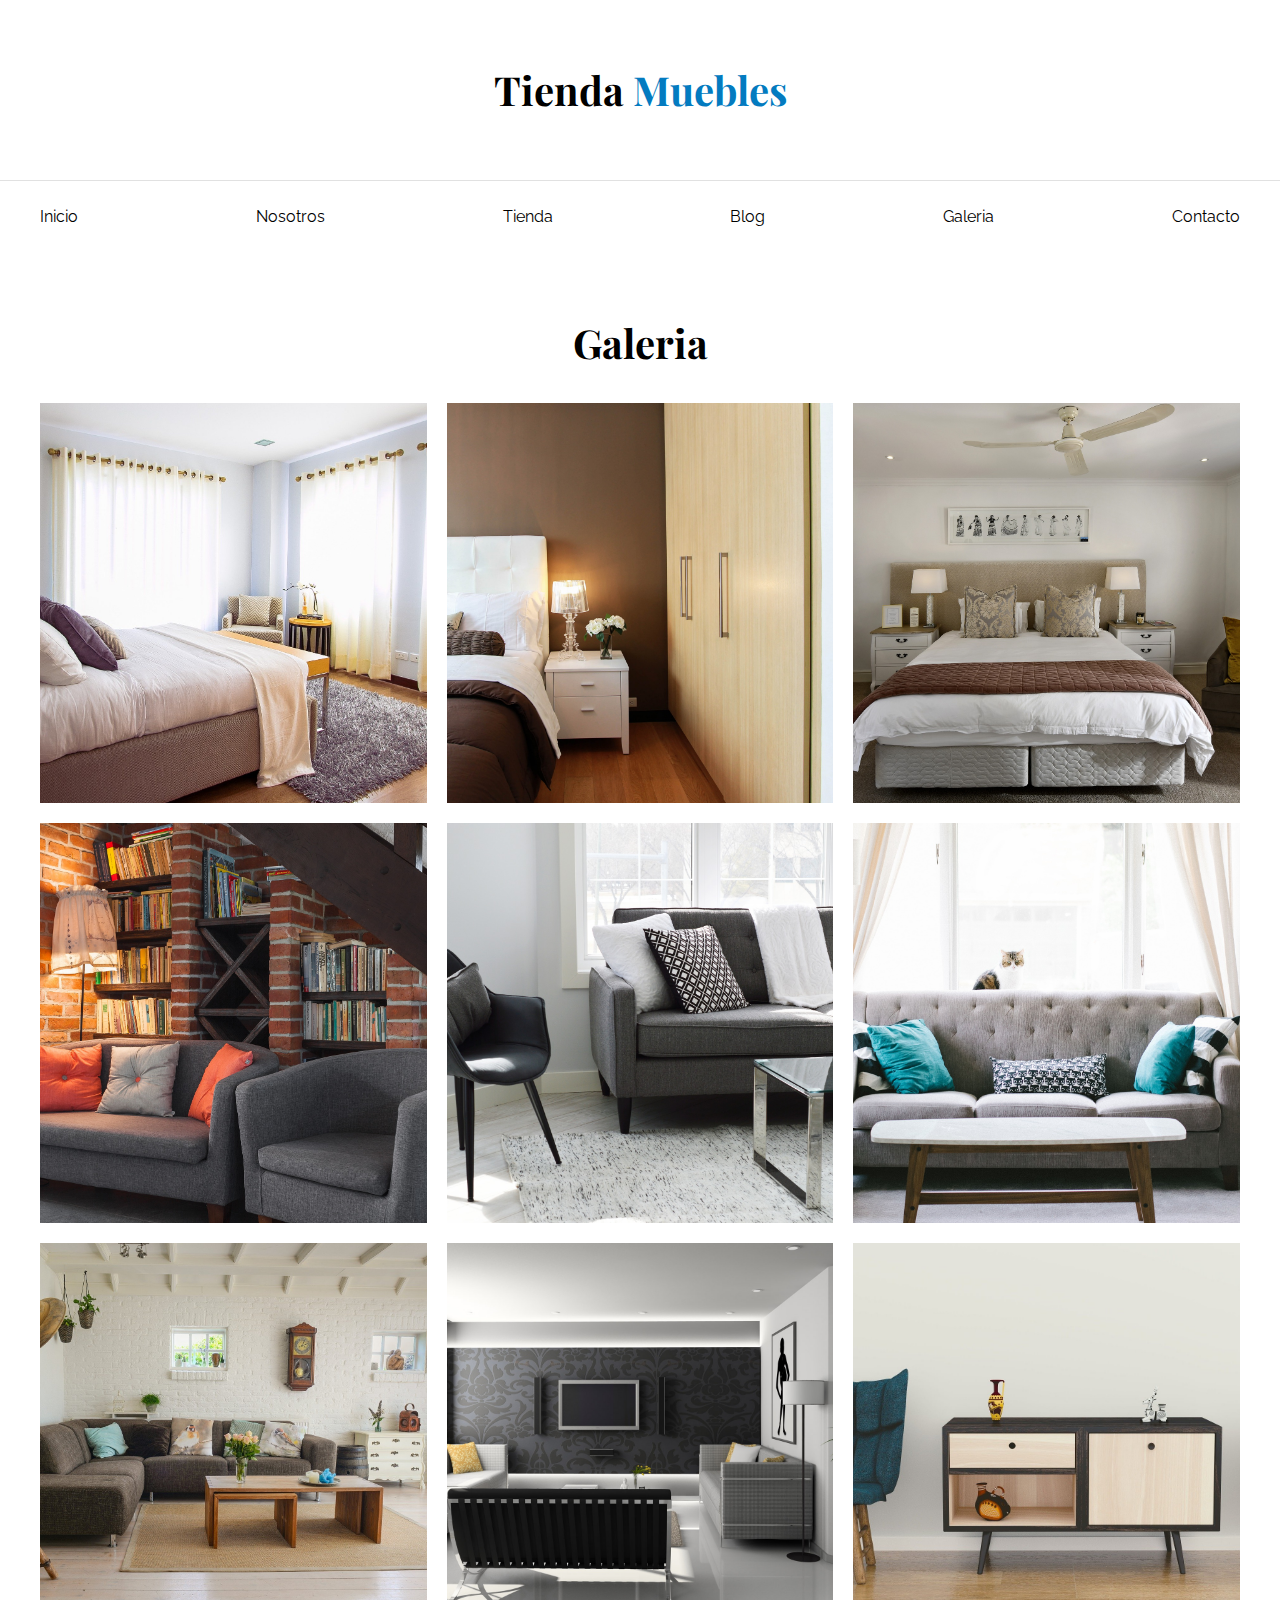
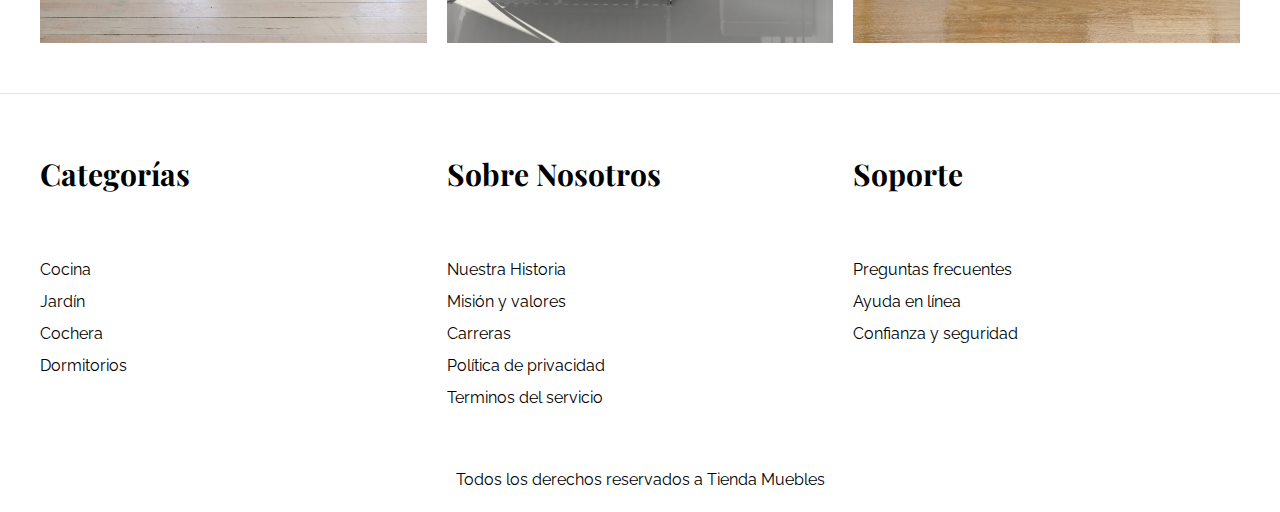
<file: galeria.html>
<!DOCTYPE html>
<html lang="es">
<head>
    <meta charset="UTF-8">
    <meta name="viewport" content="width=device-width, initial-scale=1.0">
    <title>Ecommerce - Galeria</title>
    <link rel="stylesheet" href="CSS/normalize.css">
    <link rel="stylesheet" href="CSS/style.css">
</head>

<header>
    <h1 class="nombre-sitio">Tienda <span>Muebles</span> </h1>
</header>

<div class="contenedor-navegacion">
    <nav class="nav-principal contenedor">
        <a href="index.html">Inicio</a>
        <a href="nosotros.html">Nosotros</a>
        <a href="tienda.html">Tienda</a>
        <a href="blog.html">Blog</a>
        <a href="galeria.html">Galeria</a>
        <a href="contacto.html">Contacto</a>
    </nav>
</div>



<main class="contenido-principal contenedor">

    <h2 class="text-center">Galeria</h2>
    <ol class="galeria">
        <li>
            <a href="Images/galeria_01.jpg">
                <img src="Images/galeria_01.jpg" alt="">
            </a>
        </li>

        <li>
            <a href="Images/galeria_02.jpg">
                <img src="Images/galeria_02.jpg" alt="">
            </a>
        </li>

        <li>
            <a href="Images/galeria_03.jpg">
                <img src="Images/galeria_03.jpg" alt="">
            </a>
        </li>

        <li>
            <a href="Images/galeria_04.jpg">
                <img src="Images/galeria_04.jpg" alt="">
            </a>
        </li>

        <li>
            <a href="Images/galeria_05.jpg">
                <img src="Images/galeria_05.jpg" alt="">
            </a>
        </li>

        <li>
            <a href="Images/galeria_06.jpg">
                <img src="Images/galeria_06.jpg" alt="">
            </a>
        </li>

        <li>
            <a href="Images/galeria_07.jpg">
                <img src="Images/galeria_07.jpg" alt="">
            </a>
        </li>

        <li>
            <a href="Images/galeria_08.jpg">
                <img src="Images/galeria_08.jpg" alt="">
            </a>
        </li>

        <li>
            <a href="Images/galeria_09.jpg">
                <img src="Images/galeria_09.jpg" alt="">
            </a>
        </li>
    </ol>

    <article>

    </article>
    
</main>



<footer class="site-footer">

<div class="grid-footer contenedor">

    <div>
        <h3>Categorías</h3>
        <nav class="footer-menu">
            <a href="#">Cocina</a>
            <a href="#">Jardín</a>
            <a href="#">Cochera</a>
            <a href="#">Dormitorios</a>
        </nav>
    </div>

    <div>
        <h3>Sobre Nosotros</h3>
        <nav class="footer-menu ">
            <a href="">Nuestra Historia</a>
            <a href="">Misión y valores</a>
            <a href="">Carreras</a>
            <a href="">Política de privacidad</a>
            <a href="">Terminos del servicio</a>
        </nav>
    </div>

    <div>
        <h3>Soporte</h3>
        <nav class="footer-menu ">
            <a href="">Preguntas frecuentes</a>
            <a href="">Ayuda en línea</a>
            <a href="">Confianza y seguridad</a>
        </nav>
    </div>
</div>

    <p class="copyryght">Todos los derechos reservados a Tienda Muebles</p>
</footer>

<body>
    
</body>
</html>
</file>
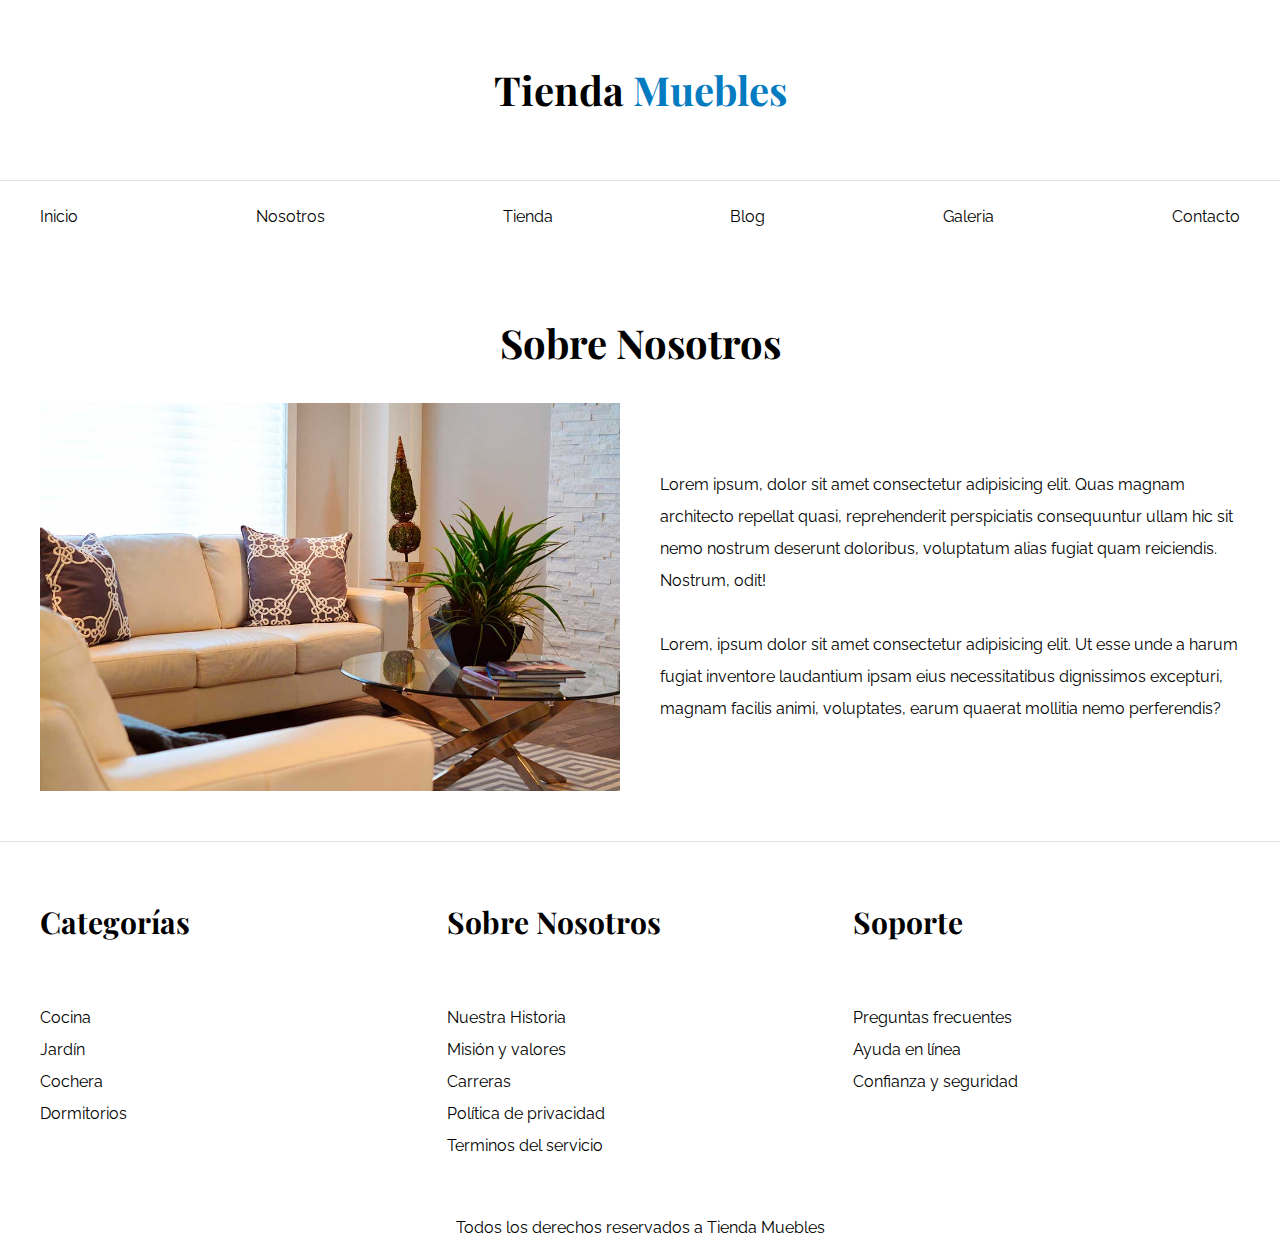
<file: nosotros.html>
<!DOCTYPE html>
<html lang="es">
<head>
    <meta charset="UTF-8">
    <meta name="viewport" content="width=device-width, initial-scale=1.0">
    <title>Ecommerce - Nosotros</title>
    <link rel="stylesheet" href="CSS/normalize.css">
    <link rel="stylesheet" href="CSS/style.css">
</head>

<header>
    <h1 class="nombre-sitio">Tienda <span>Muebles</span> </h1>
</header>

<div class="contenedor-navegacion">
    <nav class="nav-principal contenedor">
        <a href="index.html">Inicio</a>
        <a href="nosotros.html">Nosotros</a>
        <a href="tienda.html">Tienda</a>
        <a href="blog.html">Blog</a>
        <a href="galeria.html">Galeria</a>
        <a href="contacto.html">Contacto</a>
    </nav>
</div>



<main class="contenido-principal contenedor">

    <h2 class="text-center">Sobre Nosotros</h2>

    <div class="contenido-nosotros">
        <div class="imagen">
            <img src="Images/nosotros.jpg" alt="">
        </div>

        <div class="informacion-nosotros">
            <p>Lorem ipsum, dolor sit amet consectetur adipisicing elit. Quas magnam architecto repellat quasi, reprehenderit perspiciatis consequuntur ullam hic sit nemo nostrum deserunt doloribus, voluptatum alias fugiat quam reiciendis. Nostrum, odit!</p>

            <p>Lorem, ipsum dolor sit amet consectetur adipisicing elit. Ut esse unde a harum fugiat inventore laudantium ipsam eius necessitatibus dignissimos excepturi, magnam facilis animi, voluptates, earum quaerat mollitia nemo perferendis?</p>
        </div>
    </div>

    
</main>



<footer class="site-footer">

<div class="grid-footer contenedor">

    <div>
        <h3>Categorías</h3>
        <nav class="footer-menu">
            <a href="#">Cocina</a>
            <a href="#">Jardín</a>
            <a href="#">Cochera</a>
            <a href="#">Dormitorios</a>
        </nav>
    </div>

    <div>
        <h3>Sobre Nosotros</h3>
        <nav class="footer-menu ">
            <a href="">Nuestra Historia</a>
            <a href="">Misión y valores</a>
            <a href="">Carreras</a>
            <a href="">Política de privacidad</a>
            <a href="">Terminos del servicio</a>
        </nav>
    </div>

    <div>
        <h3>Soporte</h3>
        <nav class="footer-menu ">
            <a href="">Preguntas frecuentes</a>
            <a href="">Ayuda en línea</a>
            <a href="">Confianza y seguridad</a>
        </nav>
    </div>
</div>

    <p class="copyryght">Todos los derechos reservados a Tienda Muebles</p>
</footer>

<body>
    
</body>
</html>
</file>
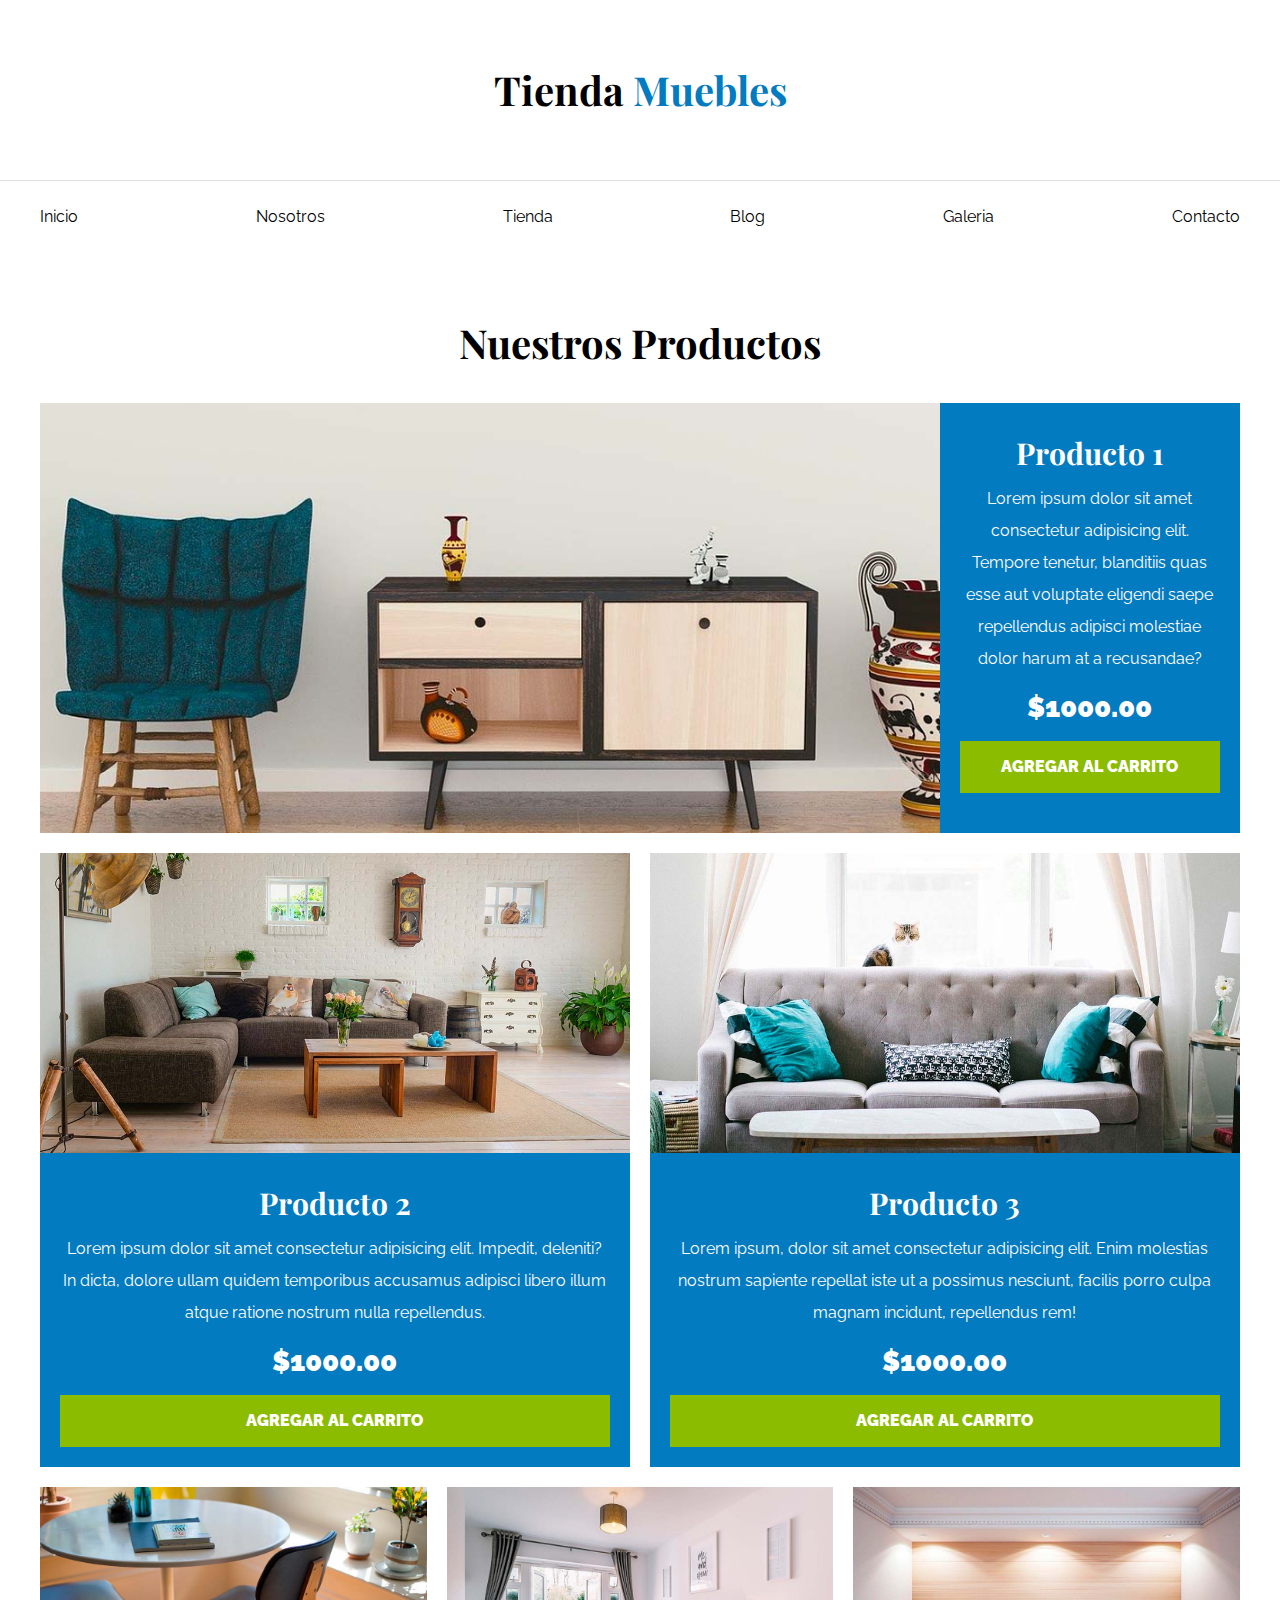
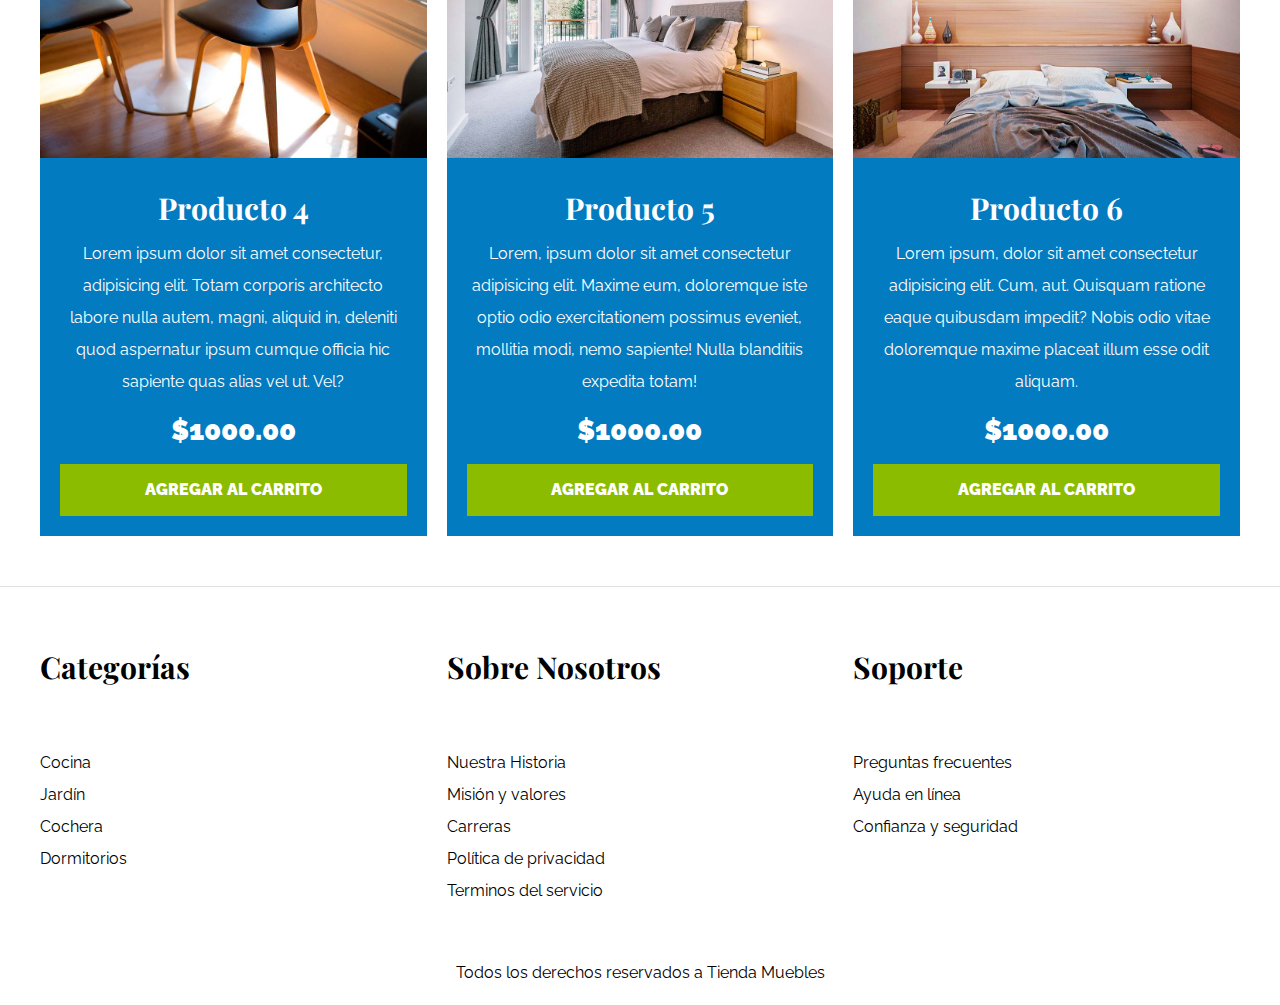
<file: tienda.html>
<!DOCTYPE html>
<html lang="es">
<head>
    <meta charset="UTF-8">
    <meta name="viewport" content="width=device-width, initial-scale=1.0">
    <title>Ecommerce - Tienda</title>
    <link rel="stylesheet" href="CSS/normalize.css">
    <link rel="stylesheet" href="CSS/style.css">
</head>

<header>
    <h1 class="nombre-sitio">Tienda <span>Muebles</span> </h1>
</header>

<div class="contenedor-navegacion">
    <nav class="nav-principal contenedor">
        <a href="index.html">Inicio</a>
        <a href="nosotros.html">Nosotros</a>
        <a href="tienda.html">Tienda</a>
        <a href="blog.html">Blog</a>
        <a href="galeria.html">Galeria</a>
        <a href="contacto.html">Contacto</a>
    </nav>
</div>




<main class="contenido-principal contenedor">
    <h2 class="text-center">Nuestros Productos</h2>
    
    <div class="listado-productos">

        <div class="producto"> 
            <img src="Images/producto1.jpg" alt="">
            
            <div class="texto-producto">
                <h3>Producto 1</h3>
                <p>Lorem ipsum dolor sit amet consectetur adipisicing elit. Tempore tenetur, blanditiis quas esse aut voluptate eligendi saepe repellendus adipisci molestiae dolor harum at a recusandae?</p>
                <p class="precio">$1000.00</p>

                <a class="btn" href="#">Agregar al carrito</a>
            </div> <!-- Info producto -->
        </div> <!-- Producto -->

        <div class="producto"> 
            <img src="Images/producto2.jpg" alt="">
            
            <div class="texto-producto">
                <h3>Producto 2</h3>
                <p>Lorem ipsum dolor sit amet consectetur adipisicing elit. Impedit, deleniti? In dicta, dolore ullam quidem temporibus accusamus adipisci libero illum atque ratione nostrum nulla repellendus.</p>
                <p class="precio">$1000.00</p>

                <a class="btn" href="#">Agregar al carrito</a>
            </div> <!-- Info producto -->
        </div> <!-- Producto -->

        <div class="producto" > 
            <img src="Images/producto3.jpg" alt="">
            
            <div class="texto-producto">
                <h3>Producto 3</h3>
                <p>Lorem ipsum, dolor sit amet consectetur adipisicing elit. Enim molestias nostrum sapiente repellat iste ut a possimus nesciunt, facilis porro culpa magnam incidunt, repellendus rem!</p>
                <p class="precio">$1000.00</p>

                <a class="btn" href="#">Agregar al carrito</a>
            </div> <!-- Info producto -->
        </div> <!-- Producto -->

        <div class="producto" > 
            <img src="Images/producto4.jpg" alt="">
            
            <div class="texto-producto">
                <h3>Producto 4</h3>
                <p>Lorem ipsum dolor sit amet consectetur, adipisicing elit. Totam corporis architecto labore nulla autem, magni, aliquid in, deleniti quod aspernatur ipsum cumque officia hic sapiente quas alias vel ut. Vel?</p>
                <p class="precio">$1000.00</p>

                <a class="btn" href="#">Agregar al carrito</a>
            </div> <!-- Info producto -->
        </div> <!-- Producto -->

        <div class="producto"> 
            <img src="Images/producto5.jpg" alt="">
            
            <div class="texto-producto">
                <h3>Producto 5</h3>
                <p>Lorem, ipsum dolor sit amet consectetur adipisicing elit. Maxime eum, doloremque iste optio odio exercitationem possimus eveniet, mollitia modi, nemo sapiente! Nulla blanditiis expedita totam!</p>
                <p class="precio">$1000.00</p>

                <a class="btn" href="#">Agregar al carrito</a>
            </div> <!-- Info producto -->
        </div> <!-- Producto -->

        <div class="producto" > 
            <img src="Images/producto6.jpg" alt="">
            
            <div class="texto-producto">
                <h3>Producto 6</h3>
                <p>Lorem ipsum, dolor sit amet consectetur adipisicing elit. Cum, aut. Quisquam ratione eaque quibusdam impedit? Nobis odio vitae doloremque maxime placeat illum esse odit aliquam.</p>
                <p class="precio">$1000.00</p>

                <a class="btn" href="#">Agregar al carrito</a>
            </div> <!-- Info producto -->
        </div> <!-- Producto -->

    </div> <!-- FIN DE LISTADO DE PRODUCTOS -->
</main>



<footer class="site-footer">

    <div class="grid-footer contenedor">
    
        <div>
            <h3>Categorías</h3>
            <nav class="footer-menu">
                <a href="#">Cocina</a>
                <a href="#">Jardín</a>
                <a href="#">Cochera</a>
                <a href="#">Dormitorios</a>
            </nav>
        </div>
    
        <div>
            <h3>Sobre Nosotros</h3>
            <nav class="footer-menu ">
                <a href="">Nuestra Historia</a>
                <a href="">Misión y valores</a>
                <a href="">Carreras</a>
                <a href="">Política de privacidad</a>
                <a href="">Terminos del servicio</a>
            </nav>
        </div>
    
        <div>
            <h3>Soporte</h3>
            <nav class="footer-menu ">
                <a href="">Preguntas frecuentes</a>
                <a href="">Ayuda en línea</a>
                <a href="">Confianza y seguridad</a>
            </nav>
        </div>
    </div>
    
        <p class="copyryght">Todos los derechos reservados a Tienda Muebles</p>
    </footer>

<body>
    
</body>
</html>
</file>
<file: CSS/style.css>
@import url('https://fonts.googleapis.com/css2?family=Raleway:ital,wght@0,100..900;1,100..900&display=swap');
@import url('https://fonts.googleapis.com/css2?family=Playfair+Display:ital,wght@0,400..900;1,400..900&family=Raleway:ital,wght@0,100..900;1,100..900&display=swap');

html{
    box-sizing: border-box; /* Con esto no se suma el padding ni margin. El por defecto es Content-box */
    font-size: 62.5%; /* 1REM = 10PX */
}                          
*, *:before, *:after{
box-sizing: inherit;
}

body{
    font-family: "Raleway", sans-serif;
    font-size: 1.6rem;
    line-height: 2;
}


/* Globales */

h1, h2, h3{
    font-family: "Playfair Display", serif;
    margin: 0 0 2rem 0;
}

h1{
    font-size: 3.8rem;
}

@media (min-width: 768px) { 
    h1{
        font-size: 5rem;
    }
}

h2{
    font-size: 3.2rem;
}

@media (min-width: 768px ) { 
    h2{
        font-size: 4rem;
    }
}

h3{
    font-size: 2.4rem;
}

@media (min-width: 768px) { 
    h3{
        font-size: 3rem;
    }
}

a{
    text-decoration: none;
    color: #000;
}

img{
    max-width: 100%;
    display: block;
}

.btn{
    background-color: #8cbc00;
    display: block;
    color: #fff;
    text-transform: uppercase;
    font-weight: 900;
    padding: 1rem ;
    transition: background-color .3s ease-out;
    text-align: center;
    border: none;
    width: 100%;
}

.btn:hover{
    background-color: #769c02;
    cursor: pointer;
}

@media (min-width: 768px) { 
    .btn{
        width: auto;
    }
}

/* Utilidades */
.text-center{
    text-align: center;
}

@media (min-width: 768PX) { 
    .max-width-30{
        max-width: 30rem;
    }
    
}

.contenedor{
    max-width: 120rem;
    margin: 0 auto;
}

/* Header y navegación */

.nombre-sitio{
    margin-top: 5rem;
    margin-bottom: 5rem;
    text-align: center;
    font-size: 4rem;
}

.nombre-sitio span{
    color: #037bc0;
}

.contenedor-navegacion{
    border-top: .1rem solid #e1e1e1;
}


.nav-principal{
    padding: 2rem 0;
    display: flex;
    flex-direction: column;
    /* flex-direction: row; => este viene por defecto en flex*/
    align-items: center;
}

@media (min-width: 768px) { 
    .nav-principal{
        justify-content: space-between;
        flex-direction: row;
    }
}

.hero{
    background-image: url(../Images/principal.jpg);
    background-repeat: no-repeat;
    background-size: cover;
    background-position: center center;
    height: 25rem;
}

@media (min-width: 768px) { 
    .hero{
        height: 55rem;
    }
}

/* Categorías */

.categorias{
    padding: 5rem 0;
}

.categoria{
    margin-bottom: 2rem;
}

@media (min-width: 768px) { 
    .categoria{
        margin-bottom: 0;
    }
}

.categoria img{
    width: 100%;
}

.categorias h2{
    text-align: center;
}

.categorias a{
    text-align: center;
    display: block;
    padding: 2rem;
    font-size: 2rem;
}

.categoria:hover{
    background-color: #037bc0;
    color: #fff;
    border-bottom-right-radius: 1rem;
}

@media (min-width: 768px) { 
    .listado-categorias{
        display: grid;
        grid-template-columns: repeat(3, 1fr);
        gap: 2rem;
    }
}



/* Bloque nosotros */

.sobre-nosotros{
    background-image: linear-gradient(to bottom, transparent 50%, #037bc0 50%, #037bc0
    100% ), url(../Images/nosotros.jpg);
    background-position: center, top left;
    background-repeat: no-repeat;
    background-size: 100%, 70rem;
}

@media (min-width: 768px) { 
    .sobre-nosotros{
        background-image: linear-gradient(to right, transparent 50%, #037bc0 50%, #037bc0
        100% ), url(../Images/nosotros.jpg);
        background-position: left center;
        padding: 10rem 0 ;
        background-size: 100%, 160rem;
    }
}

.sobre-nosotros-grid{
    display :grid;
    grid-template-rows: repeat(2, 1fr);
}

@media (min-width: 768px) { 
    .sobre-nosotros-grid{
        grid-template-columns: repeat(2, 1fr);
        grid-template-rows: unset;
        column-gap: 10rem;
    }
}

.texto-nosotros{
    grid-row: 2/3;
    color: #fff;
    padding: 5rem;
}

@media (min-width: 768px) { 
    .texto-nosotros{
        grid-column: 2/3;
    }
}


/* Listado de Productos */
.contenido-principal{
    padding-top: 5rem;
}

@media (min-width: 768px) { 
        .listado-productos{
            display: grid;
            grid-template-columns: repeat(6, 1fr);
            gap: 2rem;
        }
        
        .producto:nth-child(1){
            grid-column: 1/7;
            display: grid;
            grid-template-columns: 3fr 1fr;
        }
        
        .producto:nth-child(1) img{
            height: 43rem;
            width: 100%;
            object-fit: cover;
        }
        
        .producto:nth-child(2){
            grid-column: 1/4;
        }
        
        .producto:nth-child(2) img,
        .producto:nth-child(3) img{
            height: 30rem;
            width: 100%;
            object-fit: cover;
        }
        
        .producto:nth-child(3){
            grid-column: 4/7;
        }
        
        .producto:nth-child(4){
            grid-column: 1/3;
        }
        
        .producto:nth-child(5){
            grid-column: 3/5;
        }
        
        .producto:nth-child(6){
            grid-column: 5/7;
        }
        
}

.producto{
    background-color: #037bc0;
    margin-bottom: 2rem;
}

@media (min-width: 768px) { 
    .producto{
        margin-bottom: 0;
    }
}

.producto:last-of-type{
    margin-bottom: 0;
}

.texto-producto{
    text-align: center;
    color: #fff;
    padding: 2rem;
}
.texto-producto h3{
    margin: 0;
}

.texto-producto p{
    margin: 0 0 0.5rem 0;
}

.texto-producto .precio{
    font-size:2.8rem ;
    font-weight: 900;
}

/* .texto-producto a{
    background-color: #8cbc00;
    display: block;
    color: #fff;
    text-transform: uppercase;
    font-weight: 900;
    margin: 1rem ;
    transition: background-color .3s ease-out;
} */
/* .texto-producto a:hover{
    background-color: #769c02;

} */

/* FOOTER */
.site-footer{
    border-top: 1px solid #e1e1e1;
    margin-top: 5rem;
    padding-top: 5rem;
}

.site-footer h3{
    margin-bottom: 5rem;
    text-align: center;
}

@media (min-width: 768px) { 
    .site-footer h3{
        text-align: left;
    }

    .grid-footer{
        display: grid;
        grid-template-columns: repeat(3, 1fr);
        gap: 2rem;
    }
}

.grid-footer > div{
    margin-bottom: 2rem;
}

@media (min-width: 768px) { 
    .grid-footer > div{
        margin: 0;
    }
}

.footer-menu a{
    display: block;
    text-align: center;
}

@media (min-width: 768px) { 
    .footer-menu a{
        text-align: left;
    }
}

.copyryght{
    margin-top: 5rem;
    text-align: center;
}

/* Nosotros */
.contenido-nosotros{
    display: grid;
    grid-template-columns: 1fr 2fr;
    grid-template-columns: repeat(auto-fit, minmax(25rem, 1fr));
    column-gap: 4rem;
}

.informacion-nosotros{
    display: flex;
    flex-direction: column;
    justify-content: center;
    padding: 5rem;
}

@media (min-width: 768px) { 
    .informacion-nosotros{
        padding: 0;
    }
}

/* Blog */
@media (min-width: 768px) { 
    .contenedor-blog{
        display: grid;
        grid-template-columns: 2fr 1fr;
        column-gap: 4rem;
    }
}

.entrada{
    border-bottom: 2px solid #e1e1e1;
    margin-bottom: 2rem;
    padding-bottom: 4rem;
}

.entrada h2{
    text-align: center;
}

@media (min-width: 768px) { 
    .entrada h2{
        text-align: left;
    }
}

.contenido-blog{
    padding: 2rem;
}

.entrada:last-of-type{
    border: none;
}

@media (min-width: 768px) { 
    .entrada-meta{
        display: flex;
        justify-content: space-between;
    }
}

.entrada-meta p{
    font-weight: 700;
}

.entrada-meta span{
    color: #037bc0;
}

.contenido-entrada-blog{
width: 60rem;
margin: 0 auto;
}

/* Galería */
.galeria {
    list-style: none;
    padding: 0;
    margin: 0;
    display: grid;
    grid-template-columns: repeat(2, 1fr);
    gap: 2rem;
}

@media (min-width: 768px) { 
    .galeria{
        grid-template-columns: repeat(3, 1fr);
    }
}

.galeria img{
    height: 40rem;
    width: 40rem;
    object-fit: cover;
}

/* Formulario */
.formulario{
    max-width: 60rem;
    margin: 0 auto;

}

.formulario fieldset{
    border: 1px solid black;
    margin-bottom: 2rem;
}
.formulario legend{
background-color: #005485;
width: 100%;
text-align: center;
color: #fff;
text-transform: uppercase;
font-weight: 900;
padding: 1rem;
margin-bottom: 4rem;
}

.campo{
    display: flex;
    margin-bottom: 2rem;
}

.campo label{
    flex-basis: 10rem;
    margin-bottom: 2rem;
}
.campo input:not([type="radio"]),
.campo select,
.campo textarea {
    flex: 1;
    border: 1px solid #e1e1e1;
    padding: 1rem;
}
</file>
